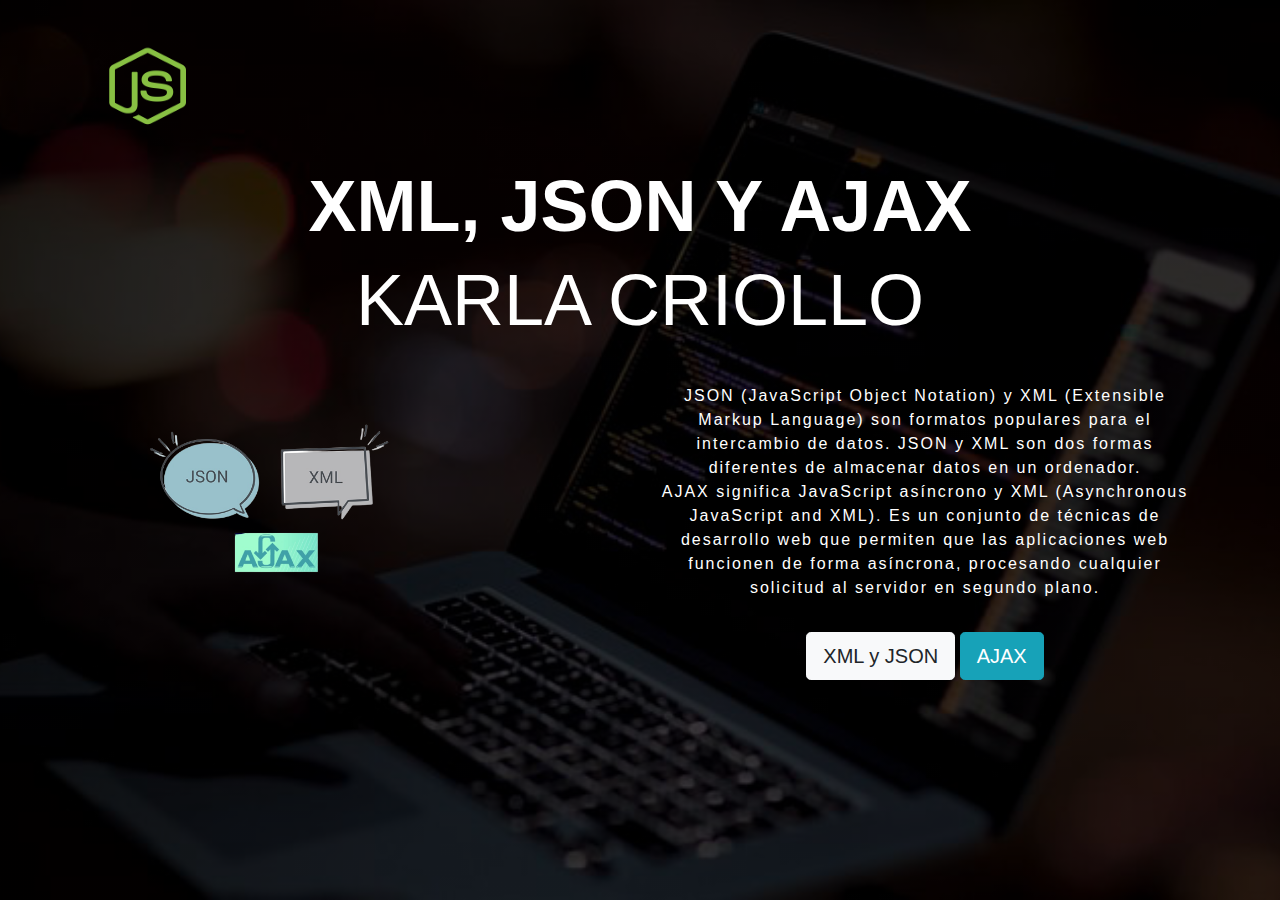
<file: 8443_TareaIndividual/index.html>
<!DOCTYPE html>
<html lang="en">

<head>
    <meta charset="UTF-8">
    <meta name="viewport" content="width=device-width, initial-scale=1.0">
    <meta http-equiv="X-UA-Compatible" content="ie=edge">
    <title>XML, JSON, AJAX</title>

      <link href="Arsha/assets/img/favicon.png" rel="icon">
  <link href="Arsha/assets/img/apple-touch-icon.png" rel="apple-touch-icon">
    <!-- BOOTSTRAP CDN -->
    <link rel="stylesheet" href="https://stackpath.bootstrapcdn.com/bootstrap/4.3.1/css/bootstrap.min.css"
        integrity="sha384-ggOyR0iXCbMQv3Xipma34MD+dH/1fQ784/j6cY/iJTQUOhcWr7x9JvoRxT2MZw1T" crossorigin="anonymous">
    <!-- FONT AWESOME -->
    <link rel="stylesheet" href="https://use.fontawesome.com/releases/v5.7.2/css/all.css"
        integrity="sha384-fnmOCqbTlWIlj8LyTjo7mOUStjsKC4pOpQbqyi7RrhN7udi9RwhKkMHpvLbHG9Sr" crossorigin="anonymous">
    <!-- CUSTOM CSS -->
    <link rel="stylesheet" href="styles.css">
</head>

<body>

    <header class="container">
        <div class="row">
            <div class="col-sm-12 my-4">
                <a href="index.html mt-4">
                    <img src="img/logo.png" width="125" height="132" class="logo">
                </a>
              <h3 class="text-center display-3 text-uppercase font-weight-bold mt-4">XML, JSON y AJAX</h3>
              <p class="text-center display-3 text-uppercase ">Karla Criollo</p>
            </div>
            <div class="col-sm-6">
                <img src="img/right-laptop.png" width="369" height="337" class="img-fluid">
            </div>
            <div class="col-sm-6 text-center">
                <p class="text-center text-description">JSON (JavaScript Object Notation) y XML (Extensible Markup Language) son formatos populares para el intercambio de datos. JSON y XML son dos formas diferentes de almacenar datos en un ordenador.<br>
                    AJAX significa JavaScript asíncrono y XML (Asynchronous JavaScript and XML). Es un conjunto de técnicas de desarrollo web que permiten que las aplicaciones web funcionen de forma asíncrona, procesando cualquier solicitud al servidor en segundo plano.
                </p>
                <form action="index.html">
                </form>
                <ul class="list-unstyled list-inline mt-4">
                    <a href="PARTEI/index.html" class="btn btn-light header-btn btn-lg mt-2">XML y JSON</a>
                    <a href="PARTEII/index.html" class="btn btn-info header-btn btn-lg mt-2">AJAX</a>
                </ul>
            </div>
        </div>
    </header>

</body>

</html>
</file>
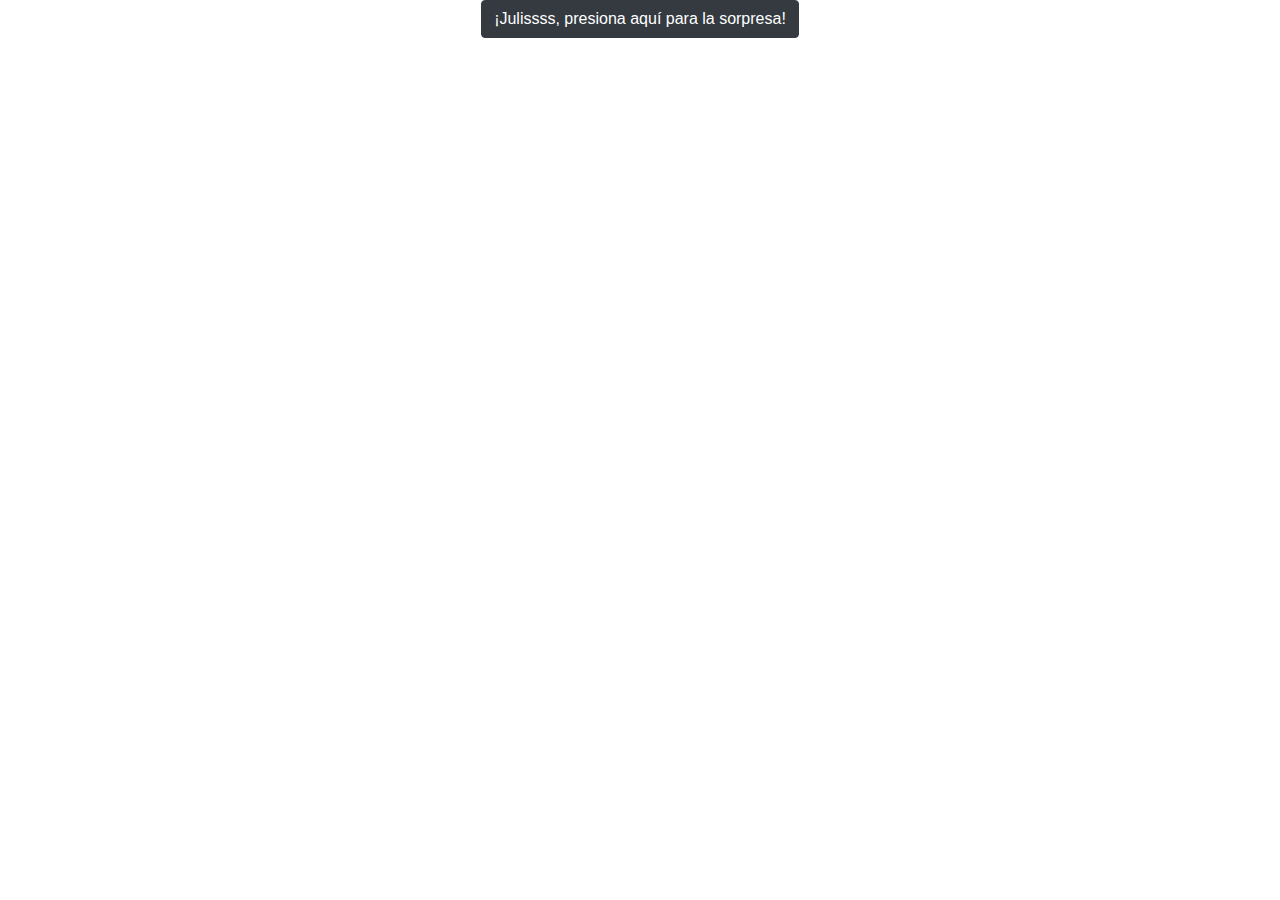
<file: cumpleaños/index.html>
<!DOCTYPE html>
<html lang="es">
<head>
    <meta charset="UTF-8">
    <meta name="viewport" content="width=device-width, initial-scale=1.0">
    <title>Feliz Cumpleaños Julissa</title>
    <link rel="stylesheet" href="https://cdn.jsdelivr.net/npm/bootstrap@4.3.1/dist/css/bootstrap.min.css" integrity="sha384-ggOyR0iXCbMQv3Xipma34MD+dH/1fQ784/j6cY/iJTQUOhcWr7x9JvoRxT2MZw1T" crossorigin="anonymous">
    <style>
        body {
            text-align: center;
            background-color: #ffffff; /* Fondo amarillo claro */
            color: #242423; /* Texto negro */
        }

        #content {
            display: none;
            position: absolute;
            top: 50%;
            left: 50%;
            transform: translate(-50%, -50%);
        }

        #birthdayFigure {
            display: none;
            font-size: 48px;
            position: relative;
            margin-top: 20px;
            color: #3c0965; /* Color naranja */
            animation: pulse 2s infinite, rotate 4s infinite; /* Added rotate animation */
        }

        #explosion {
            display: none;
            font-size: 72px;
            color: #05014b; /* Color rosa brillante */
            position: relative; /* Cambiado a position: relative; */
            animation: bounce 1s infinite; /* Added bounce animation */
        }

        #explosion.centered {
            position: relative; /* Cambiado a position: relative; */
        }

        @keyframes pulse {
            0% {
                color: #01071c; /* Inicia con color naranja */
            }
            50% {
                color: #231265; /* Cambia a un tono más claro */
            }
            100% {
                color: #3c2c75; /* Vuelve a color naranja */
            }
        }

        @keyframes rotate {
            0% {
                transform: rotate(0deg);
            }
            50% {
                transform: rotate(15deg); /* Aumentado el ángulo para mayor alegría */
            }
            100% {
                transform: rotate(0deg);
            }
        }

        @keyframes bounce {
            0%, 20%, 50%, 80%, 100% {
                transform: translateY(0);
            }
            40% {
                transform: translateY(-30px); /* Mayor rebote para más alegría */
            }
            60% {
                transform: translateY(-15px);
            }
        }
    </style>
</head>
<body>
    <button type="button" class="btn btn-dark" onclick="celebrate()">¡Julissss, presiona aquí para la sorpresa!</button>

    <div id="content">
        <audio id="backgroundMusic" loop>
            <!-- Agrega aquí la URL de la música de cumpleaños -->
            <source src="music.mp3" type="audio/mp3">
            Tu navegador no soporta el elemento de audio.
        </audio>
        <div id="birthdayFigure">🎉 Feliz Cumpleaños 🎉</div>
        <div id="explosion">🎉 ¡Feliz Cumpleaños 22 ... Gracias por ser fuerte! 🎉</div>
    </div>

    <script>
        function celebrate() {
            var contentDiv = document.getElementById('content');
            var music = document.getElementById('backgroundMusic');
            var figureDiv = document.getElementById('birthdayFigure');
            var explosionDiv = document.getElementById('explosion');
    
            // Mostrar contenido
            contentDiv.style.display = 'block';
    
            // Iniciar música
            music.play();
    
            // Mostrar figura después de 2 segundos (ajusta según sea necesario)
            setTimeout(function() {
                figureDiv.style.display = 'block';
            }, 4000);
    
            // Mostrar explosión y mensaje después de 5 segundos
            setTimeout(function() {
                figureDiv.style.display = 'none';
                explosionDiv.classList.add('centered');
                explosionDiv.style.display = 'block';
    
                // Redirigir a la carpeta "Flor" después de 5 segundos
                setTimeout(function() {
                    window.location.href = 'Flor/index.html';
                }, 60000);
            }, 8000);
        }
    </script>
    
</body>
</html>
</file>
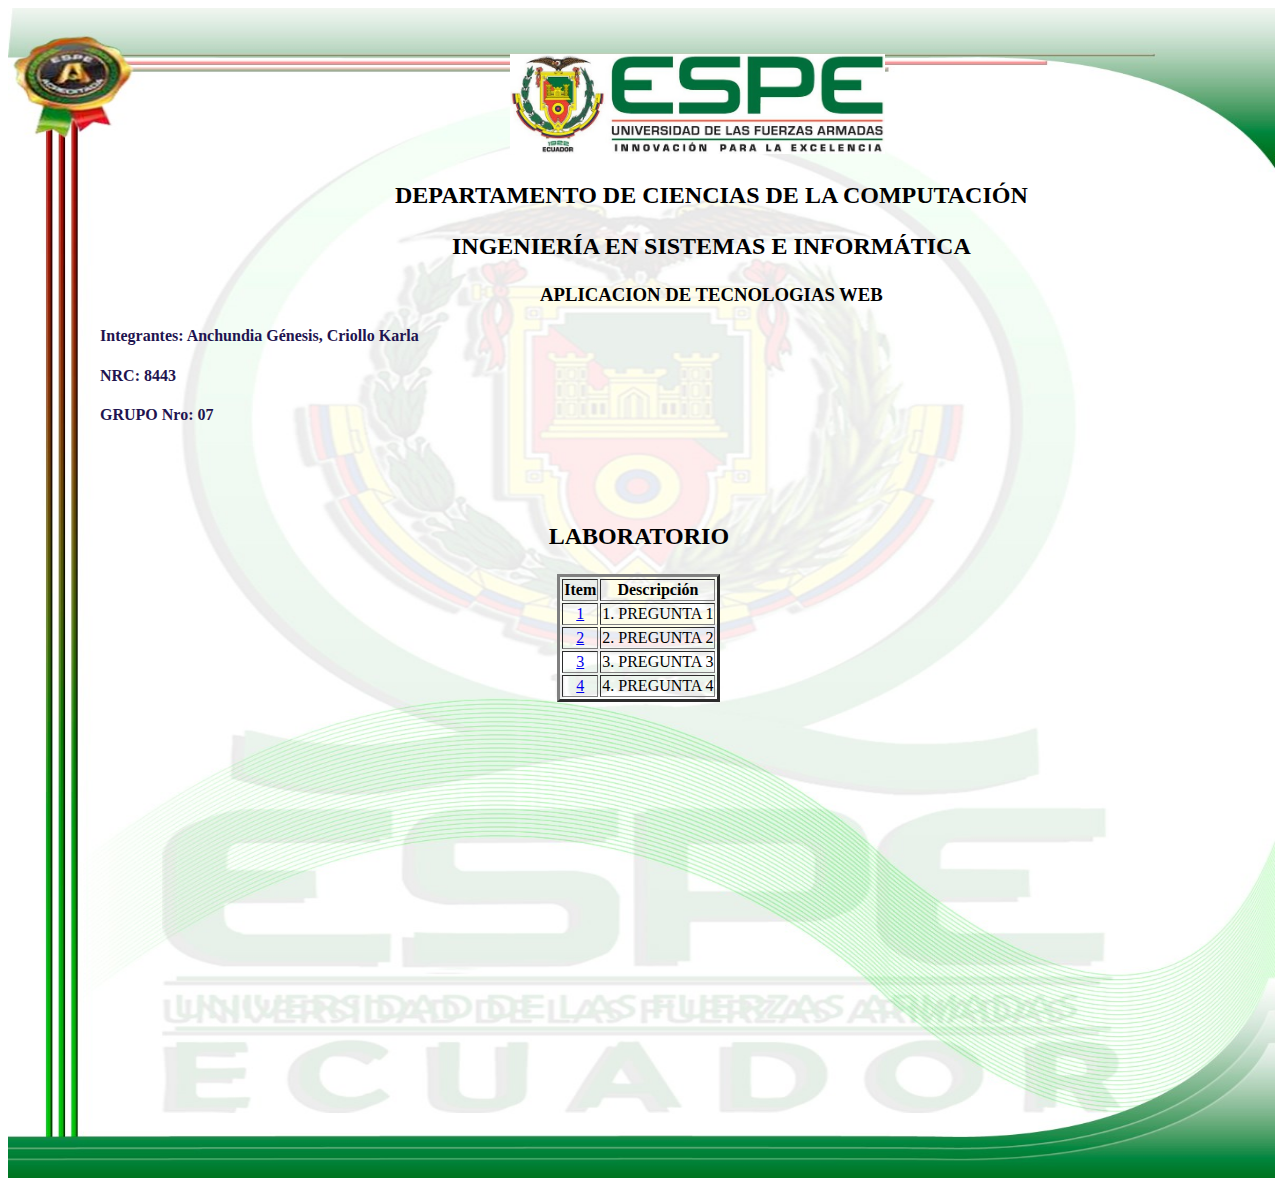
<file: Grupo07_Laboratorio/index.html>
<!doctype html>
<html lang="es">
	<head>
		<meta charset="utf-8">
		<title>LABORATORIO</title>
		<style type="text/css">
			#background{position:absolute; width:99%; height:130%;}
			#fixed {position:absolute; top: 0px; left: 0px;}
		</style>
	</head>
	<body>
		<div>
			<img id="background" src="Imagenes/fondo.jpg"/> 
		</div>
		<div id="fixed">
			</br></br></br>
			<div style="padding-left:510px;">
				<img src="Imagenes/selloespe.jpg" alt="ESPE" height="100" >
			</div>
			<div style="padding-left:395px;">
				<h2>
					<p style="text-align: center" style="color:#165014" ;>DEPARTAMENTO DE CIENCIAS DE LA COMPUTACIÓN</p>
					<p style="text-align: center" style="color:#165014" ;>INGENIERÍA EN SISTEMAS E INFORMÁTICA</p>
				</h2>
				<h3>
					<p style="text-align: center" style="color:#165014" ;>APLICACION DE TECNOLOGIAS WEB</p>
				</h3>
			</div>
			<div style="padding-left:100px;">
				<h4><p style="color:#1f1450";>Integrantes: Anchundia Génesis, Criollo Karla </p></h4>
				<h4><p style="color:#1f1450";>NRC: 8443</p></h4>
				<h4><p style="color:#1f1450";>GRUPO Nro: 07 </p></h4>
			</div>
			
			<div style="padding-left:250px;">
				</br></br></br>
				<h2><p style="text-align: center"> LABORATORIO</p></h2>
			</div>
			
				<div style="padding-left:250px;">
					<table border="3px" align="center">
						<tr>
							<th>Item</th>
							<th>Descripción</th>
						</tr>
						<tr>
							<td style="text-align: center";><a href="Respuestas/PREGUNTA_1/index.html">1</a></td>
							<td>1. PREGUNTA 1</td>
						</tr>
						<tr>
							<td style="text-align: center";><a href="Respuestas/PREGUNTA_2/index.html">2</a></td>
							<td>2. PREGUNTA 2</td>
						</tr>
						<tr>
							<td style="text-align: center";><a href="Respuestas/PREGUNTA_3/index.html">3</a></td>	
							<td>3. PREGUNTA 3</td>
						</tr>
						<tr>
							<td style="text-align: center";><a href="Respuestas/PREGUNTA_4/index.html">4</a></td>	
							<td>4. PREGUNTA 4</td>
						</tr>
					</table>
				</div>
			</div>						
		</div> 		
	</body>
</html>
</file>
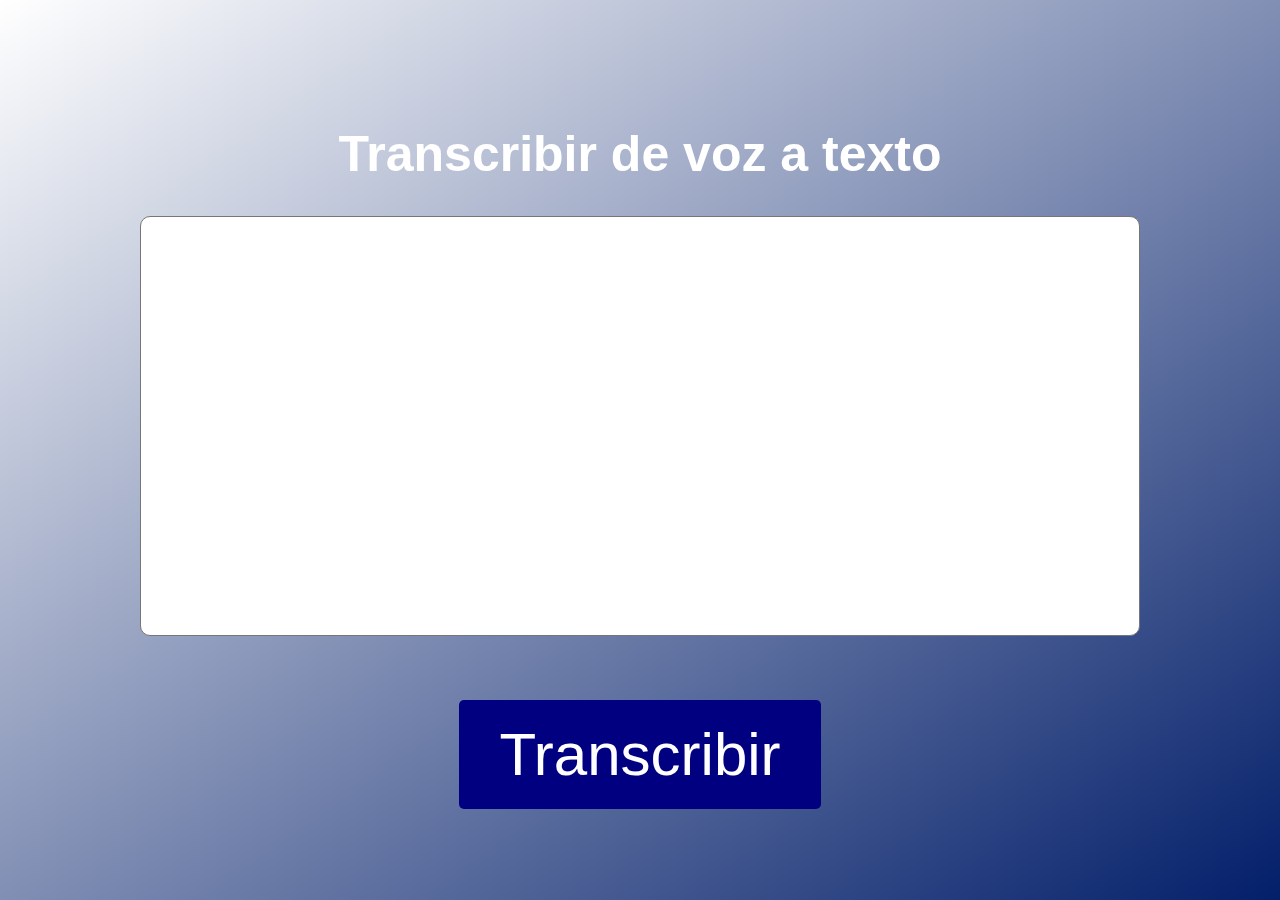
<file: voice/index.html>
<!DOCTYPE html>
<html lang="en">
<head>
<meta charset="utf-8">
<meta name="viewport" content="initial-scale=1.0, maximum-scale=1.0, user-scalable=1">
<title>Proyecto</title>
<link rel="stylesheet" type="text/css" href="css/style.css">
</head>
<body>

	<div class="voice_to_text"> 
		<h1>Transcribir de voz a texto</h1>
    <!--<input name="" id="convert_text"></input>-->
		<textarea name="" id="convert_text"></textarea>
		<p>&nbsp</p>
    <button id="click_to_record">Transcribir</button>
  </div>



<script type="text/javascript" src="js/script.js"></script>
</body>
</html>
</file>
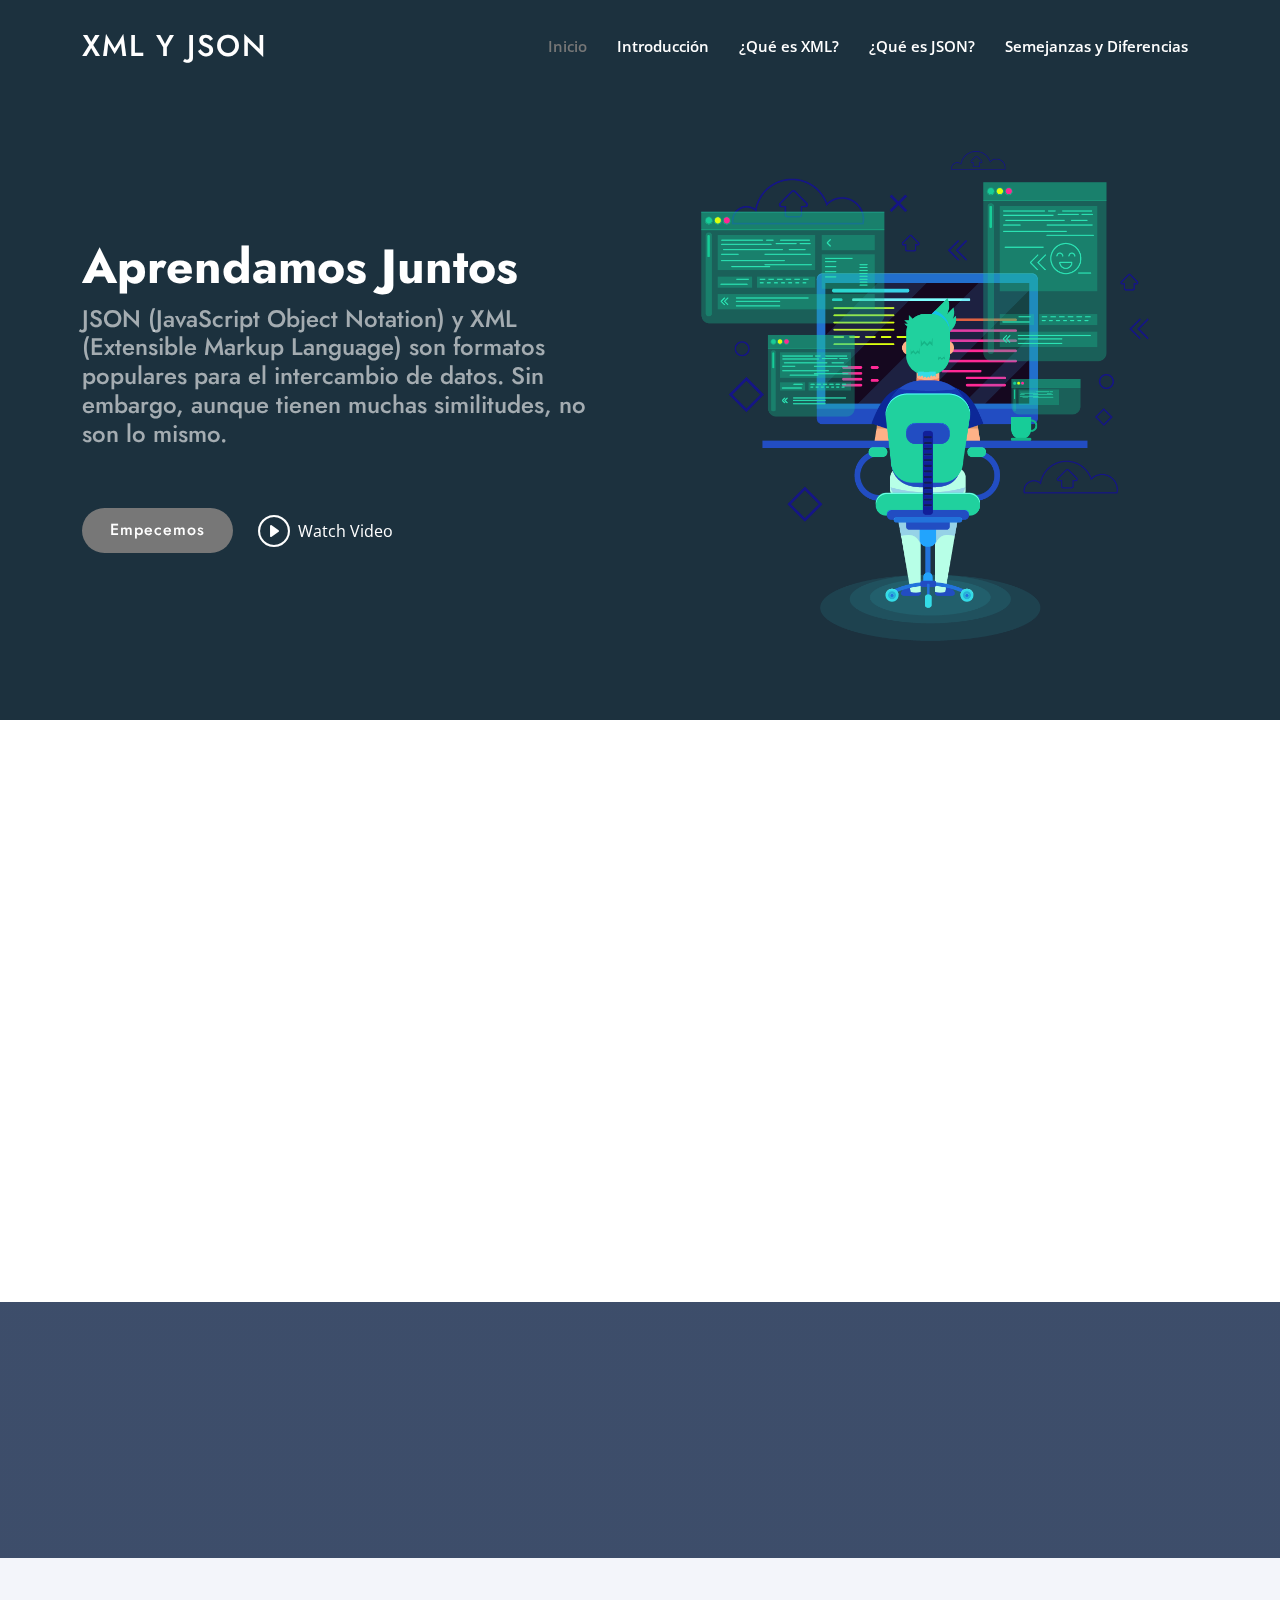
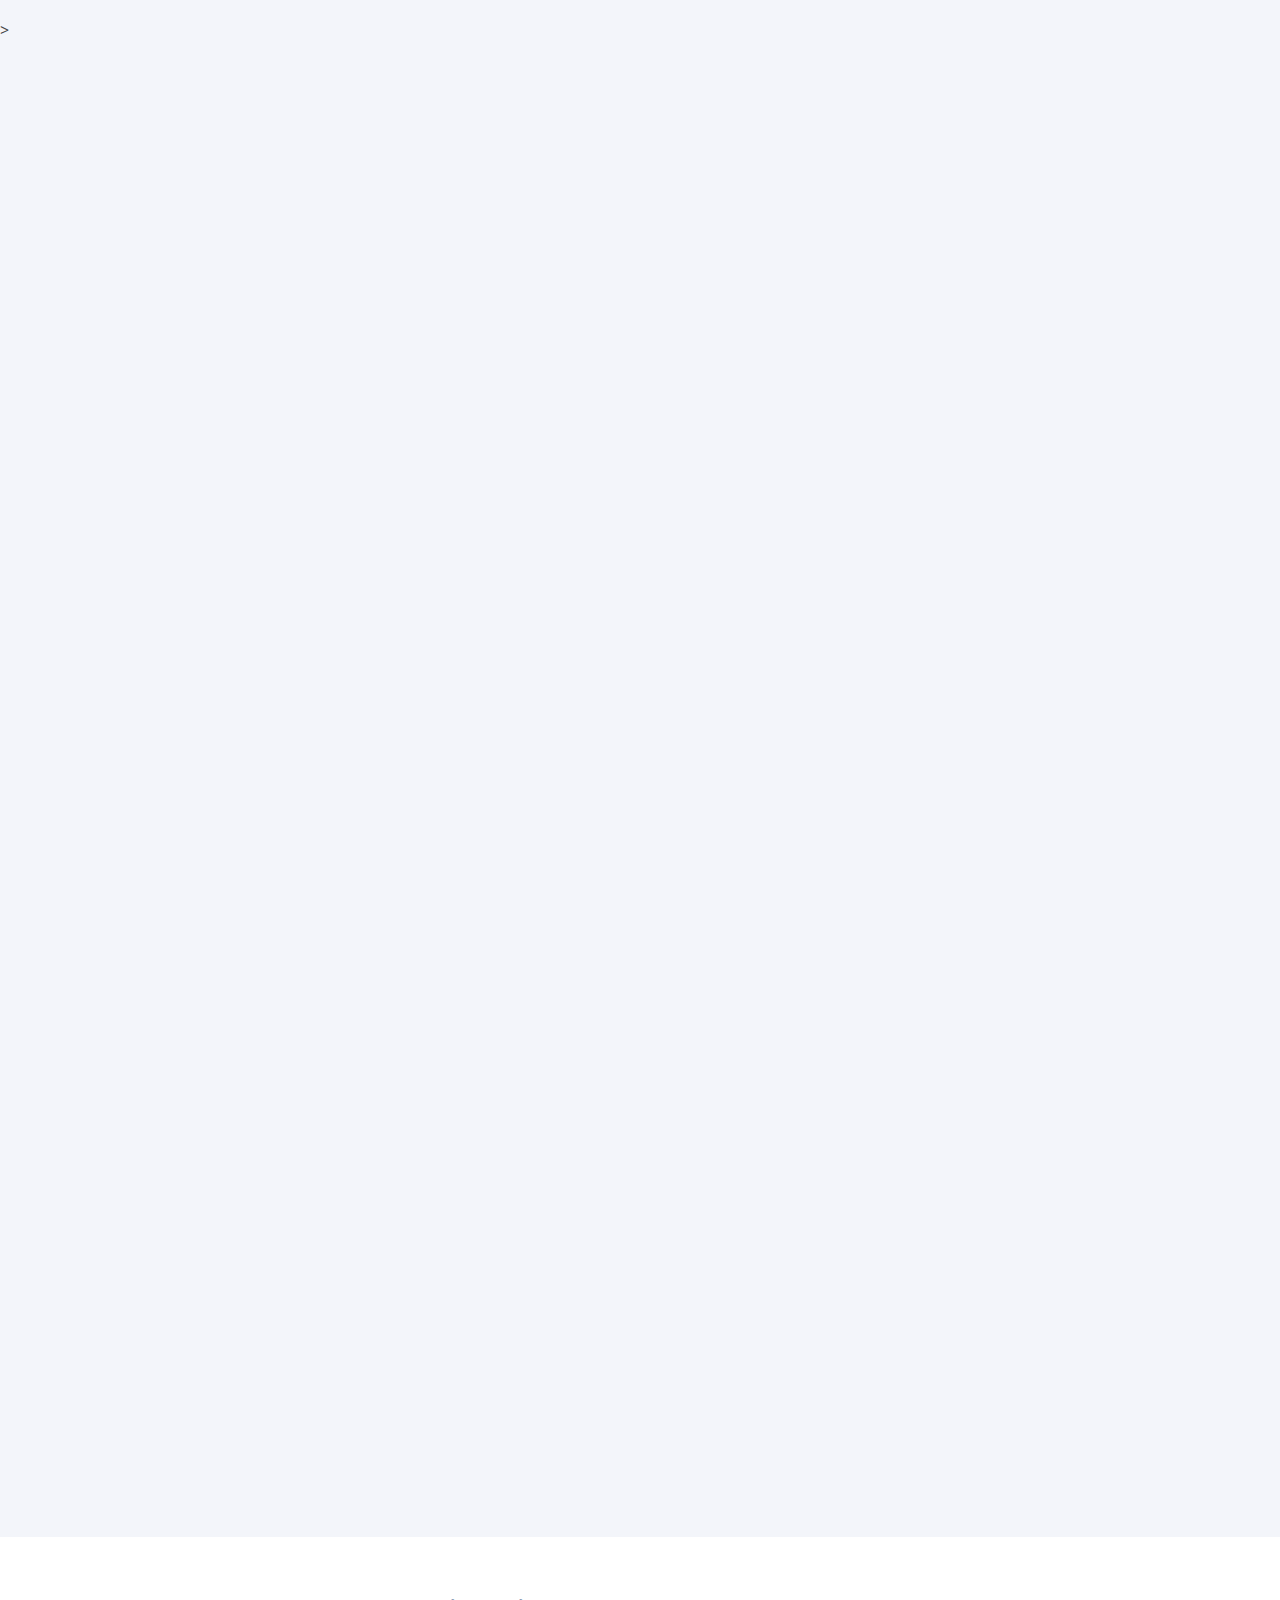
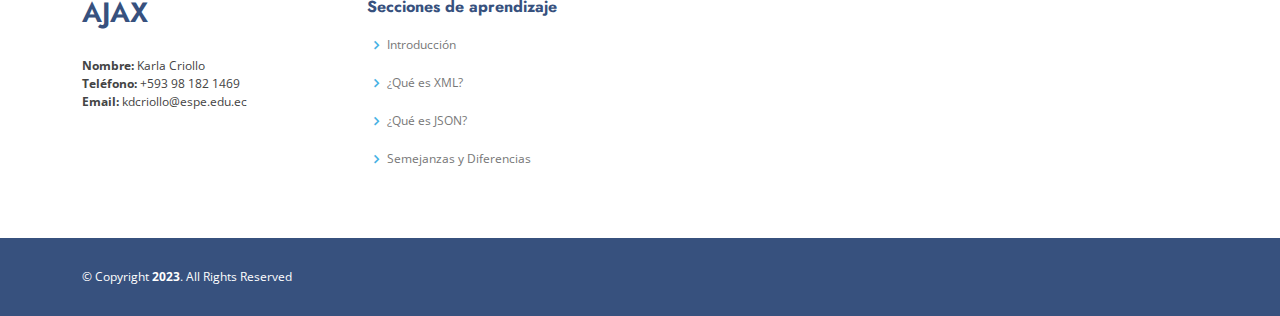
<file: 8443_TareaIndividual/PARTEI/index.html>
<!DOCTYPE html>
<html lang="en">

<head>
  <meta charset="utf-8">
  <meta content="width=device-width, initial-scale=1.0" name="viewport">

  <title>XML y JSON</title>
 

  <!-- Favicons -->
  <link href="assets/img/favicon.png" rel="icon">
  <link href="assets/img/apple-touch-icon.png" rel="apple-touch-icon">

  <!-- Google Fonts -->
  <link href="https://fonts.googleapis.com/css?family=Open+Sans:300,300i,400,400i,600,600i,700,700i|Jost:300,300i,400,400i,500,500i,600,600i,700,700i|Poppins:300,300i,400,400i,500,500i,600,600i,700,700i" rel="stylesheet">

  <!-- Vendor CSS Files -->
  <link href="assets/vendor/aos/aos.css" rel="stylesheet">
  <link href="assets/vendor/bootstrap/css/bootstrap.min.css" rel="stylesheet">
  <link href="assets/vendor/bootstrap-icons/bootstrap-icons.css" rel="stylesheet">
  <link href="assets/vendor/boxicons/css/boxicons.min.css" rel="stylesheet">
  <link href="assets/vendor/glightbox/css/glightbox.min.css" rel="stylesheet">
  <link href="assets/vendor/remixicon/remixicon.css" rel="stylesheet">
  <link href="assets/vendor/swiper/swiper-bundle.min.css" rel="stylesheet">

  <!-- Template Main CSS File -->
  <link href="assets/css/style.css" rel="stylesheet">

  <!-- =======================================================
  * Template Name: Arsha - v4.9.1
  * Template URL: https://bootstrapmade.com/arsha-free-bootstrap-html-template-corporate/
  * Author: BootstrapMade.com
  * License: https://bootstrapmade.com/license/
  ======================================================== -->
</head>

<body>

  <!-- ======= Header ======= -->
  <header id="header" class="fixed-top ">
    <div class="container d-flex align-items-center">

      <h1 class="logo me-auto"><a href="index.html">XML y JSON</a></h1>
      <!-- Uncomment below if you prefer to use an image logo -->
      <!-- <a href="index.html" class="logo me-auto"><img src="assets/img/logo.png" alt="" class="img-fluid"></a>-->

      <nav id="navbar" class="navbar">
        <ul>
          <li><a class="nav-link scrollto active" href="#hero">Inicio</a></li>
          <li><a class="nav-link scrollto" href="#about">Introducción</a></li>
          <li><a class="nav-link scrollto" href="#portfolio">¿Qué es XML?</a></li>
          <li><a class="nav-link scrollto" href="#team">¿Qué es JSON?</a></li>
          <li><a class="nav-link scrollto" href="#team1">Semejanzas y Diferencias</a></li>
        </ul>
        <i class="bi bi-list mobile-nav-toggle"></i>
      </nav><!-- .navbar -->

    </div>
  </header><!-- End Header -->

  <!-- ======= Hero Section ======= -->
  <section id="hero" class="d-flex align-items-center">

    <div class="container">
      <div class="row">
        <div class="col-lg-6 d-flex flex-column justify-content-center pt-4 pt-lg-0 order-2 order-lg-1" data-aos="fade-up" data-aos-delay="200">
          <h1>Aprendamos Juntos</h1>
          <h2>JSON (JavaScript Object Notation) y XML (Extensible Markup Language) son formatos populares para el intercambio de datos. Sin embargo, aunque tienen muchas similitudes, no son lo mismo.</h2>
          <div class="d-flex justify-content-center justify-content-lg-start">
            <a href="#about" class="btn-get-started scrollto">Empecemos</a>
            <a href="https://www.youtube.com/watch?v=cQnwAoW80r0" class="glightbox btn-watch-video"><i class="bi bi-play-circle"></i><span>Watch Video</span></a>
          </div>
        </div>
        <div class="col-lg-6 order-1 order-lg-2 hero-img" data-aos="zoom-in" data-aos-delay="200">
          <img src="assets/img/hero-img.png" class="img-fluid animated" alt="">
        </div>
      </div>
    </div>

  </section><!-- End Hero -->

  <main id="main">

    
    <!-- ======= About Us Section ======= -->
    <section id="about" class="about" >
      <div class="container" data-aos="fade-up">

        <div class="section-title">
          <h2>Introducción</h2>
        </div>

        <div class="row content">
          <div class="col-lg-6">
            <p>
              JSON y XML son dos formas diferentes de almacenar datos en un ordenador. Ambas son útiles para almacenar datos, pero cada una tiene ventajas y desventajas. Por ejemplo, JSON es más fácil de leer y entender que XML pero es menos flexible. Por otro lado, XML es más flexible que JSON, pero puede ser más difícil de escribir.
            </p>
            <ul>
              <li><i class="ri-check-double-line"></i> XML es un estándar abierto de almacenamiento e intercambio de datos. Es un lenguaje de marcado para describir la estructura y el contenido de cualquier archivo de XML, como documentos, páginas web o bases de datos</li>
              <li><i class="ri-check-double-line"></i> JSON es un formato de intercambio de datos. Es independiente del lenguaje, lo que significa que puede utilizarse con cualquier lenguaje de programación, y la estructura de datos subyacente es independiente de la plataforma.</li>
            </ul>
          </div>
          <div class="col-lg-6 pt-4 pt-lg-0">
               <img src="assets/img/intr.png">
          </div>
        </div>
      </div>
    </section><!-- End About Us Section -->
    <!-- ======= Cta Section ======= -->
    <section id="cta" class="cta">
      <div class="container" data-aos="zoom-in">

        <div class="row">
          <div class="col-lg-9 text-center text-lg-start">
            <h3></h3>
            <p></p>
          </div>
        </div>

      </div>
    </section><!-- End Cta Section -->

    <!-- ======= Portfolio Section ======= -->
    <section id="portfolio" class="team section-bg">>
      <div class="container" data-aos="fade-up">

        <div class="section-title">
          <h2>¿Qué es XML?</h2>
          <p>
              <i class="ri-check-double-line"></i> XML significa lenguaje de marcado extensible.<br>
              <i class="ri-check-double-line"></i> XML fue diseñado para almacenar y transportar datos.<br>
              <i class="ri-check-double-line"></i> XML fue diseñado para ser legible tanto por humanos como por máquinas.<br>

          </p>
        </div>
        <div class="row">
          <center>
          <div class="col-lg-6">
            <div class="member d-flex align-items-start" data-aos="zoom-in" data-aos-delay="100">
              <div class="pic"><img src="assets/img/team/team-1.jpg" class="img-fluid" alt=""></div>
              <div class="member-info">
                
                <a href="metodos.html" class="btn btn-info header-btn btn-lg mt-2">Vamos a aprender</a>
              </div>
            </div>
          </div>
        </center>
        </div>


      </div>
    </section><!-- End Portfolio Section -->

    <!-- ======= Team Section ======= -->
    <section id="team" class="team section-bg">
      <div class="container" data-aos="fade-up">

        <div class="section-title">
          <h2>¿Qué es JSON?</h2>
          <p> <i class="ri-check-double-line"></i> JSON significa Java Script Object Notation<br>
              <i class="ri-check-double-line"></i> JSON es un formato ligero de intercambio de datos<br>
              <i class="ri-check-double-line"></i> JSON es "autodescriptivo" y fácil de entender<br>
</p>
        </div>
        <div class="row">
          <center>
          <div class="col-lg-6">
            <div class="member d-flex align-items-start" data-aos="zoom-in" data-aos-delay="100">
              <div class="pic"><img src="assets/img/team/team-2.png" class="img-fluid" alt=""></div>
              <div class="member-info">
                
                  <a href="documentos.html" class="btn btn-info header-btn btn-lg mt-2">Vamos a aprender</a>
              </div>
            </div>
          </div>
        </center>
        </div>

      </div>
    </section><!-- End Pricing Section -->

 
    <!-- ======= Elementos ======= -->
    <section id="team1" class="team section-bg">
      <div class="container" data-aos="fade-up">

        <div class="section-title">
          <h2>Semejanzas y Diferencias entre XML y JSON</h2>
          <p>XML se aplica, sobre todo, a la comunicación entre servidores y aplicaciones. <br>
          JSON es un formato más sencillo que el anterior, que también es más fácil de procesar. Por lo tanto, es la solución más idónea para aquellos dispositivos que no requieren de grandes procesos.</p>
 
        </div>
        <div class="row">
          <center>
          <div class="col-lg-6">
            <div class="member d-flex align-items-start" data-aos="zoom-in" data-aos-delay="100">
              <div class="pic"><img src="assets/img/team/team-3.jpg" class="img-fluid" alt=""></div>
              <div class="member-info">
                
                <a href="elemento.html" class="btn btn-info header-btn btn-lg mt-2">Vamos a aprender</a>
              </div>
            </div>
          </div>
        </center>
        </div>

      </div>
    </section><!-- End elementos-->



  </main><!-- End #main -->

  <!-- ======= Footer ======= -->
  <footer id="footer">


    <div class="footer-top">
      <div class="container">
        <div class="row">

          <div class="col-lg-3 col-md-6 footer-contact">
            <a href="../PARTEII/index.html"><h3>AJAX</h3></a>
              <br>
              <strong>Nombre:</strong> Karla Criollo<br>
              <strong>Teléfono:</strong> +593 98 182 1469<br>
              <strong>Email:</strong> kdcriollo@espe.edu.ec<br>
            </p>
          </div>

        
          <div class="col-lg-3 col-md-6 footer-links">
          <h4>Secciones de aprendizaje</h4>
          <center>

            <ul>
  
              <li><i class="bx bx-chevron-right"></i> <a href="#about">Introducción</a></li>
              <li><i class="bx bx-chevron-right"></i> <a href="#portfolio">¿Qué es XML?</a></li>
              <li><i class="bx bx-chevron-right"></i> <a href="#team">¿Qué es JSON?</a></li>
              <li><i class="bx bx-chevron-right"></i> <a href="#team1">Semejanzas y Diferencias</a></li>

            </ul></center>
          </div>


          

        </div>
      </div>
    </div>

    <div class="container footer-bottom clearfix">
      <div class="copyright">
        &copy; Copyright <strong><span>2023</span></strong>. All Rights Reserved
      </div>
    </div>
  </footer><!-- End Footer -->

  <div id="preloader"></div>
  <a href="#" class="back-to-top d-flex align-items-center justify-content-center"><i class="bi bi-arrow-up-short"></i></a>

  <!-- Vendor JS Files -->
  <script src="assets/vendor/aos/aos.js"></script>
  <script src="assets/vendor/bootstrap/js/bootstrap.bundle.min.js"></script>
  <script src="assets/vendor/glightbox/js/glightbox.min.js"></script>
  <script src="assets/vendor/isotope-layout/isotope.pkgd.min.js"></script>
  <script src="assets/vendor/swiper/swiper-bundle.min.js"></script>
  <script src="assets/vendor/waypoints/noframework.waypoints.js"></script>
  <script src="assets/vendor/php-email-form/validate.js"></script>

  <!-- Template Main JS File -->
  <script src="assets/js/main.js"></script>

</body>

</html>
</file>
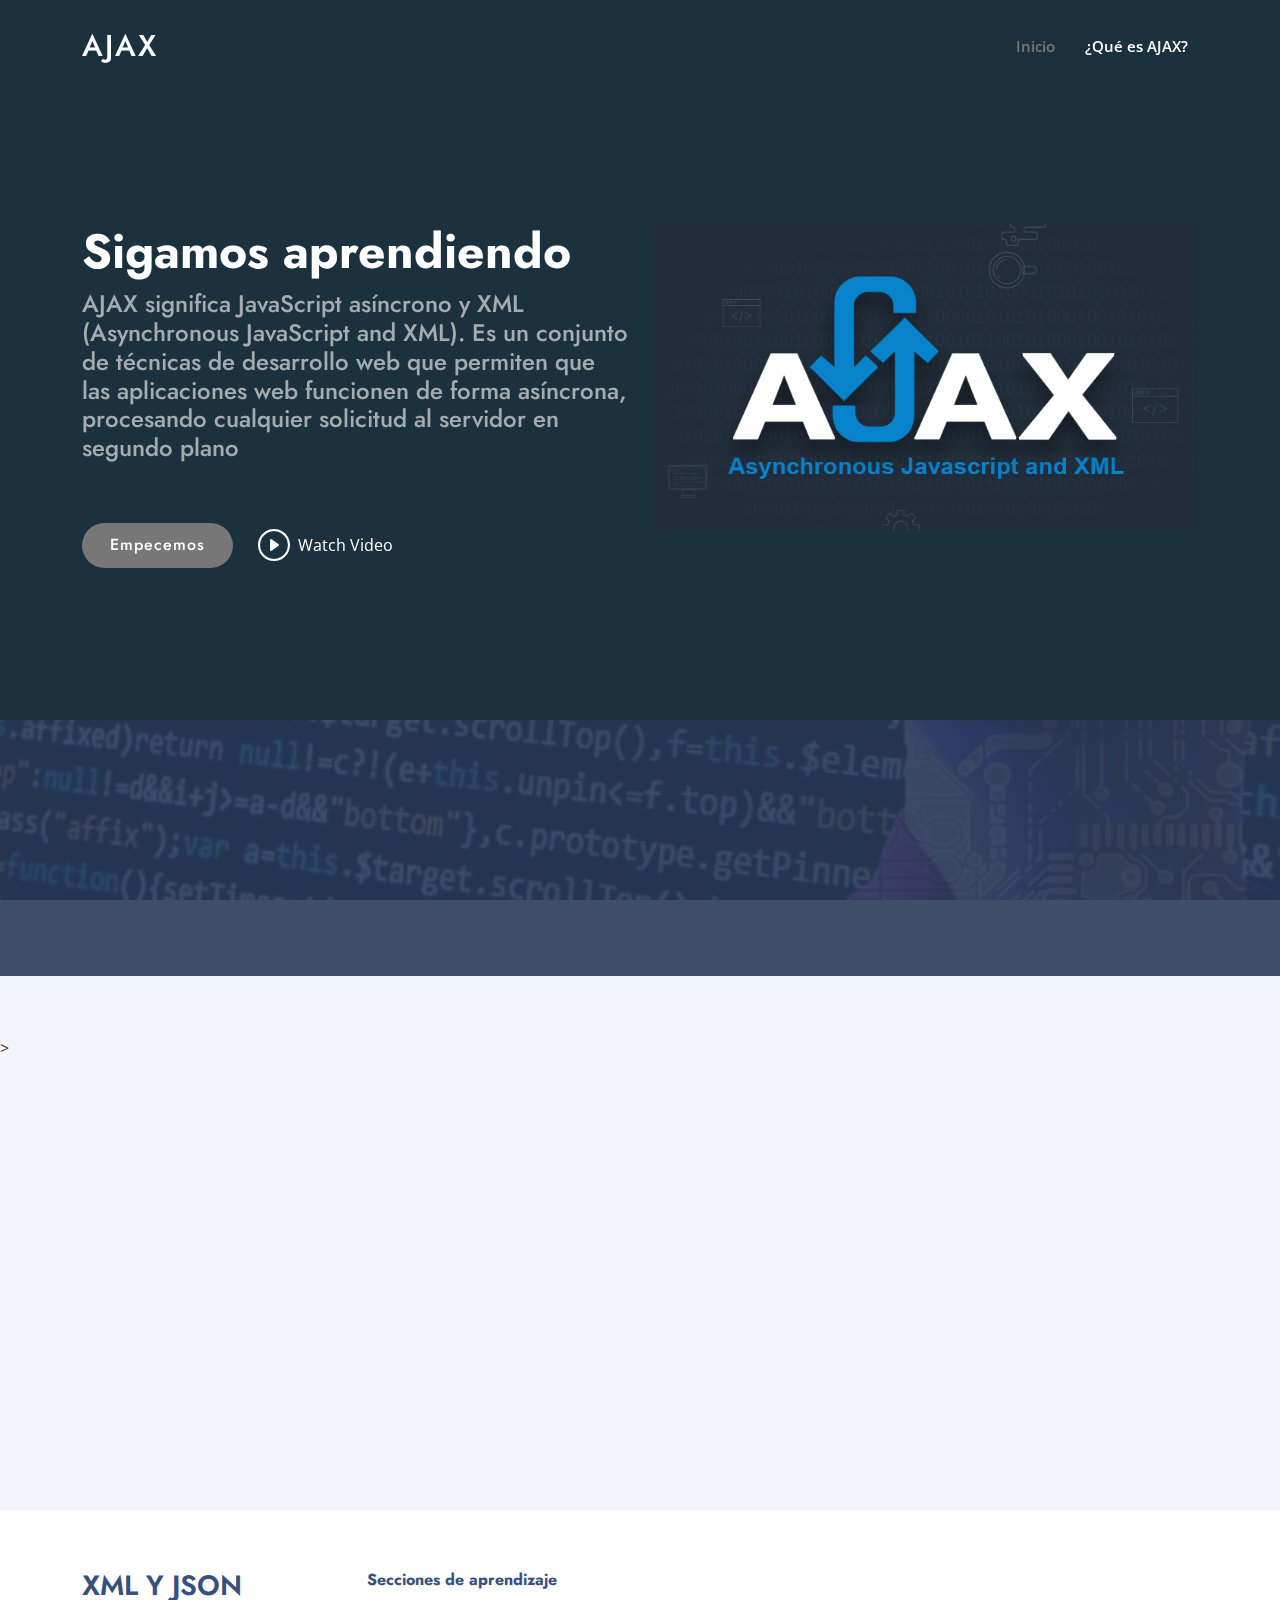
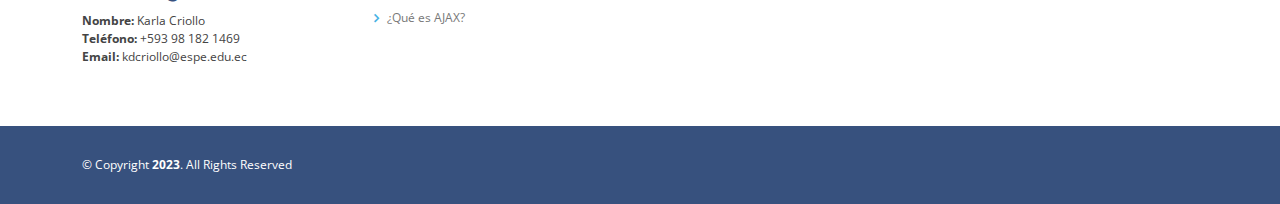
<file: 8443_TareaIndividual/PARTEII/index.html>
<!DOCTYPE html>
<html lang="en">

<head>
  <meta charset="utf-8">
  <meta content="width=device-width, initial-scale=1.0" name="viewport">

  <title>AJAX</title>
 

  <!-- Favicons -->
  <link href="assets/img/favicon.png" rel="icon">
  <link href="assets/img/apple-touch-icon.png" rel="apple-touch-icon">

  <!-- Google Fonts -->
  <link href="https://fonts.googleapis.com/css?family=Open+Sans:300,300i,400,400i,600,600i,700,700i|Jost:300,300i,400,400i,500,500i,600,600i,700,700i|Poppins:300,300i,400,400i,500,500i,600,600i,700,700i" rel="stylesheet">

  <!-- Vendor CSS Files -->
  <link href="assets/vendor/aos/aos.css" rel="stylesheet">
  <link href="assets/vendor/bootstrap/css/bootstrap.min.css" rel="stylesheet">
  <link href="assets/vendor/bootstrap-icons/bootstrap-icons.css" rel="stylesheet">
  <link href="assets/vendor/boxicons/css/boxicons.min.css" rel="stylesheet">
  <link href="assets/vendor/glightbox/css/glightbox.min.css" rel="stylesheet">
  <link href="assets/vendor/remixicon/remixicon.css" rel="stylesheet">
  <link href="assets/vendor/swiper/swiper-bundle.min.css" rel="stylesheet">

  <!-- Template Main CSS File -->
  <link href="assets/css/style.css" rel="stylesheet">

  <!-- =======================================================
  * Template Name: Arsha - v4.9.1
  * Template URL: https://bootstrapmade.com/arsha-free-bootstrap-html-template-corporate/
  * Author: BootstrapMade.com
  * License: https://bootstrapmade.com/license/
  ======================================================== -->
</head>

<body>

  <!-- ======= Header ======= -->
  <header id="header" class="fixed-top ">
    <div class="container d-flex align-items-center">

      <h1 class="logo me-auto"><a href="index.html">AJAX</a></h1>
      <!-- Uncomment below if you prefer to use an image logo -->
      <!-- <a href="index.html" class="logo me-auto"><img src="assets/img/logo.png" alt="" class="img-fluid"></a>-->

      <nav id="navbar" class="navbar">
        <ul>
          <li><a class="nav-link scrollto active" href="#hero">Inicio</a></li>
          <li><a class="nav-link scrollto" href="#portfolio">¿Qué es AJAX?</a></li>
        </ul>
        <i class="bi bi-list mobile-nav-toggle"></i>
      </nav><!-- .navbar -->

    </div>
  </header><!-- End Header -->

  <!-- ======= Hero Section ======= -->
  <section id="hero" class="d-flex align-items-center">

    <div class="container">
      <div class="row">
        <div class="col-lg-6 d-flex flex-column justify-content-center pt-4 pt-lg-0 order-2 order-lg-1" data-aos="fade-up" data-aos-delay="200">
          <h1>Sigamos aprendiendo</h1>
          <h2>AJAX significa JavaScript asíncrono y XML (Asynchronous JavaScript and XML). Es un conjunto de técnicas de desarrollo web que permiten que las aplicaciones web funcionen de forma asíncrona, procesando cualquier solicitud al servidor en segundo plano</h2>
          <div class="d-flex justify-content-center justify-content-lg-start">
            <a href="#portfolio" class="btn-get-started scrollto">Empecemos</a>
            <a href="https://www.youtube.com/watch?v=lN43CTpbWTU" class="glightbox btn-watch-video"><i class="bi bi-play-circle"></i><span>Watch Video</span></a>
          </div>
        </div>
        <div class="col-lg-6 order-1 order-lg-2 hero-img " data-aos="zoom-in" data-aos-delay="200">
          <img src="assets/img/hero-img.png" class="img-fluid animated" alt="">
        </div>
      </div>
    </div>

  </section><!-- End Hero -->

  <main id="main">


    <!-- ======= Cta Section ======= -->
    <section id="cta" class="cta">
      <div class="container" data-aos="zoom-in">

        <div class="row">
          <div class="col-lg-9 text-center text-lg-start">
            <h3></h3>
            <p></p>
          </div>
        </div>

      </div>
    </section><!-- End Cta Section -->

    <!-- ======= Portfolio Section ======= -->
    <section id="portfolio" class="team section-bg">>
      <div class="container" data-aos="fade-up">

        <div class="section-title">
          <h2>¿Qué es AJAX?</h2>
          <p>
            Ajax se compone de las siguientes tecnologías:
            
            <li>XHTML y CSS para presentar información.</li>
            <li>DOM (Document Object Model - modelo de objetos de documento) para visualizar e interactuar de forma dinámica la información presentada.</li>
           <li>El objeto XMLHttpRequest para manipular los datos de forma asíncrona con el servidor web.</li>
            <li>XML, HTML y XSLT para el intercambio y la manipulación de datos.</li>
            <li>Se visualiza JavaScript para enlazar solicitudes e información de datos.</li>
          </p>
        </div>
        <div class="row">
          <center>
          <div class="col-lg-6">
            <div class="member d-flex align-items-start" data-aos="zoom-in" data-aos-delay="100">
              <div class="pic"><img src="assets/img/team/anim.gif" class="img-fluid" alt=""></div>
              <div class="member-info">
                
                <a href="animaciones.html" class="btn btn-light header-btn btn-lg mt-2">Vamos a aprender</a>
              </div>
            </div>
          </div>
        </center>
        </div>


      </div>
    </section><!-- End Portfolio Section -->

  

  </main><!-- End #main -->

  <!-- ======= Footer ======= -->
  <footer id="footer">


    <div class="footer-top">
      <div class="container">
        <div class="row">

          <div class="col-lg-3 col-md-6 footer-contact">
            
            <a href="../PARTEI/index.html"><h3>XML y JSON</h3></a>

              <strong>Nombre:</strong> Karla Criollo<br>
              <strong>Teléfono:</strong> +593 98 182 1469<br>
              <strong>Email:</strong> kdcriollo@espe.edu.ec<br>
            </p>
          </div>

        
          <div class="col-lg-3 col-md-6 footer-links">
          <h4>Secciones de aprendizaje</h4>
          <center>

            <ul>
  
              <li><i class="bx bx-chevron-right"></i> <a href="#portfolio">¿Qué es AJAX?</a></li>


            </ul></center>
          </div>


          

        </div>
      </div>
    </div>

    <div class="container footer-bottom clearfix">
      <div class="copyright">
        &copy; Copyright <strong><span>2023</span></strong>. All Rights Reserved
      </div>
    </div>
  </footer><!-- End Footer -->

  <div id="preloader"></div>
  <a href="#" class="back-to-top d-flex align-items-center justify-content-center"><i class="bi bi-arrow-up-short"></i></a>

  <!-- Vendor JS Files -->
  <script src="assets/vendor/aos/aos.js"></script>
  <script src="assets/vendor/bootstrap/js/bootstrap.bundle.min.js"></script>
  <script src="assets/vendor/glightbox/js/glightbox.min.js"></script>
  <script src="assets/vendor/isotope-layout/isotope.pkgd.min.js"></script>
  <script src="assets/vendor/swiper/swiper-bundle.min.js"></script>
  <script src="assets/vendor/waypoints/noframework.waypoints.js"></script>
  <script src="assets/vendor/php-email-form/validate.js"></script>

  <!-- Template Main JS File -->
  <script src="assets/js/main.js"></script>

</body>

</html>
</file>
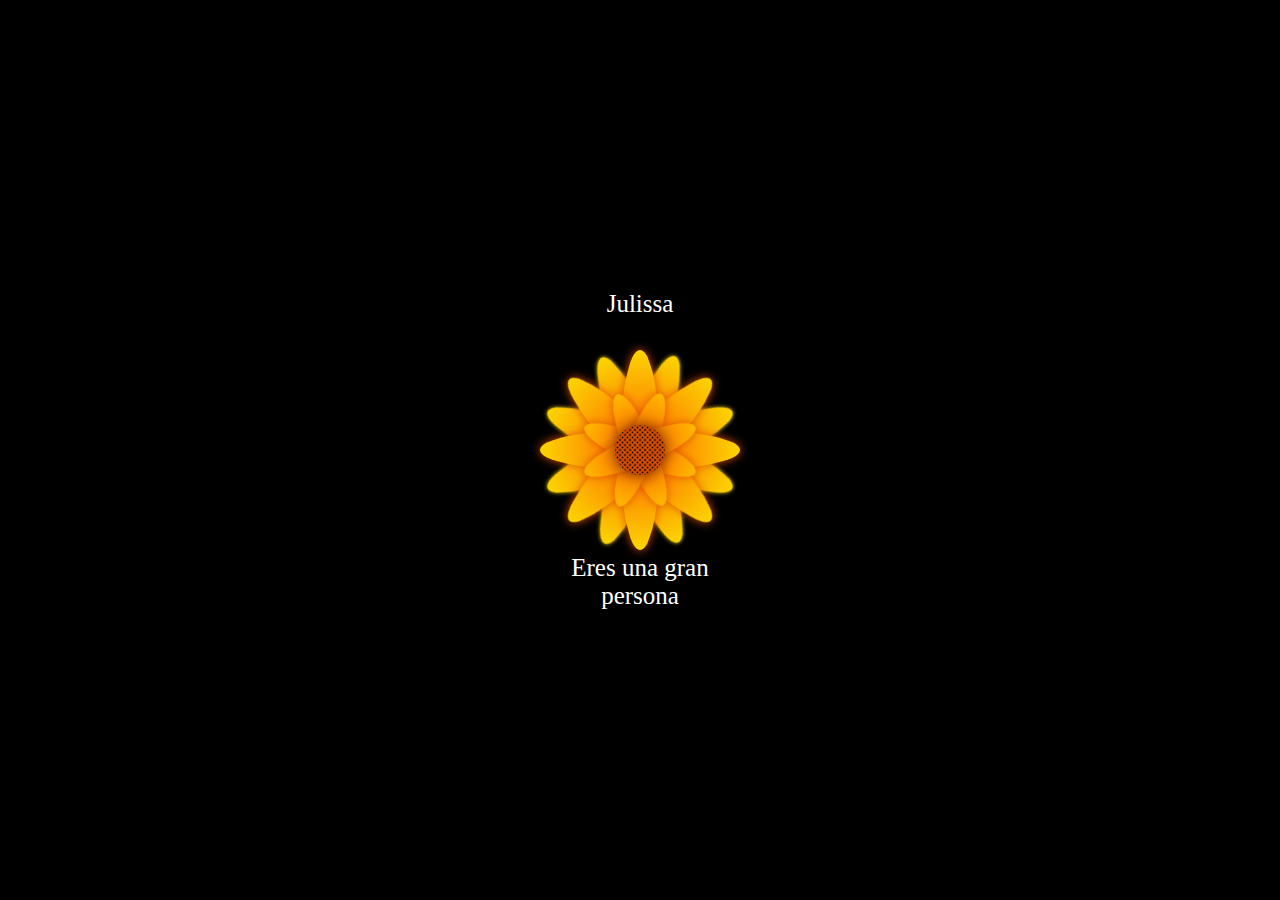
<file: cumpleaños/Flor/index.html>
<!DOCTYPE html>
<html lang="es">
<!-- Síguenos en todas las redes como: -->
<!-- Faster Academy-->
<!-- Código: Daniel Arteaga de Faster Academy-->
<head>
    <meta charset="UTF-8">
    <meta http-equiv="X-UA-Compatible" content="IE=edge">
    <meta name="viewport" content="width=device-width, initial-scale=1.0">
    <link rel="Stylesheet" href="style.css">
    <title>Flower</title>
</head>
<body onload="playMusic()">

<audio id="backgroundMusic" loop>
    <!-- Agrega aquí la URL de la música -->
    <source src="music.mp3" type="audio/mp3">
    Tu navegador no soporta el elemento de audio.
</audio>

<div class="flower">
    <div class="text-above">Julissa</div>
    <div class="mid"></div>
    <div class="Petal1 p1"></div>
    <div class="Petal1 p2"></div>
    <div class="Petal1 p3"></div>
    <div class="Petal1 p4"></div>
    <div class="Petal2 p1"></div>
    <div class="Petal2 p2"></div>
    <div class="Petal2 p3"></div>
    <div class="Petal2 p4"></div>
    <div class="Petal3 p1"></div>
    <div class="Petal3 p2"></div>
    <div class="Petal3 p3"></div>
    <div class="Petal3 p4"></div>
    <div class="text-below">Eres una gran persona</div>
</div>

<script>
    function playMusic() {
        // Obtén la referencia al elemento de audio
        var music = document.getElementById('backgroundMusic');

        // Inicia la reproducción de la música
        music.play();
    }
</script>

</body>
</html>
</file>
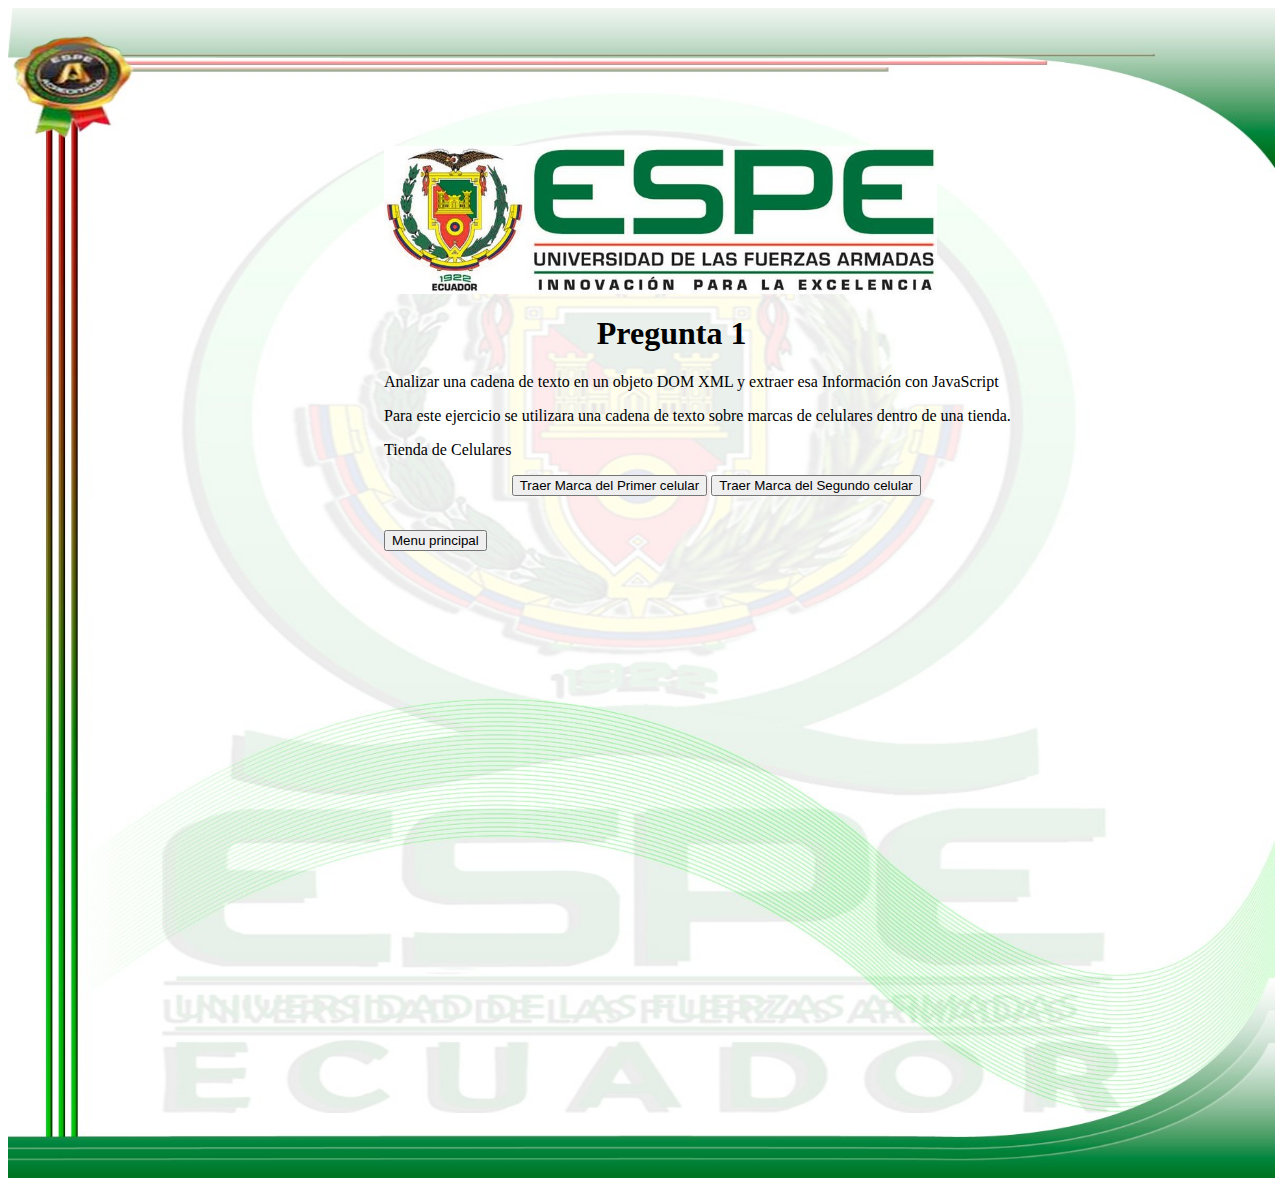
<file: Grupo07_Laboratorio/Respuestas/PREGUNTA_1/index.html>
<!DOCTYPE html>
<html>
<head>
	<title>Pregunta 1</title>
	<link rel="stylesheet" href="https://use.fontawesome.com/releases/v5.8.1/css/all.css" integrity="sha384-50oBUHEmvpQ+1lW4y57PTFmhCaXp0ML5d60M1M7uH2+nqUivzIebhndOJK28anvf" crossorigin="anonymous">
	<style type="text/css">
		#background{position:absolute; width:99%; height:130%;}
		#fixed {position:absolute; top: 0px; left: 0px;}
	</style>
</head>
<body>
	<div>
		<img id="background" src="../../Imagenes/fondo.jpg"/> 
	</div>
	<div id="fixed" style="padding-left:30%; padding-top: 10%;">
		<br>	
		<img src="../../Imagenes/selloespe.jpg" width="65%" align="center">
		<h1 style="padding-left:25%;">Pregunta 1</h1>
		<p id="pregunta"> Analizar una cadena de texto en un objeto DOM XML y extraer esa Información con JavaScript</p>
		<p id="descripcion"> Para este ejercicio se utilizara una cadena de texto sobre marcas de celulares dentro de una tienda.</p>
		<p id="p3">Tienda de Celulares</p>




		<p style="padding-left:15%;">
			<button onclick="traerMarcar1();" > Traer Marca del Primer celular</button>
			<button onclick="traerMarcar2();">  Traer Marca del Segundo celular</button>
		</p>
		<p style="padding-left:35%;"id="demo"></p>
		<br>
		<button onclick="window.location.href='../../index.html'">Menu principal</button>
	</div>
	

	<script>
		var parser, xmlDoc;
		//la cadena de texto muestra marca, modelo y estado
		
		var text = 	
		"<tienda><celular><marca>Samsung</marca><modelo>A30</modelo><estado>nuevo</estado></celular><celular><marca>iPhone</marca><modelo>XII</modelo><estado>Usado</estado></celular></tienda>";
            function traerMarcar1(){
            parser = new DOMParser();
            xmlDoc = parser.parseFromString(text,"text/xml");

            document.getElementById("demo").innerHTML =
            xmlDoc.getElementsByTagName("marca")[0].childNodes[0].nodeValue ;
              }

            function traerMarcar2(){
            parser = new DOMParser();
            xmlDoc = parser.parseFromString(text,"text/xml");

            document.getElementById("demo").innerHTML =
            xmlDoc.getElementsByTagName("marca")[1].childNodes[0].nodeValue;
              }
		
	</script>

</body>
</html>
</file>
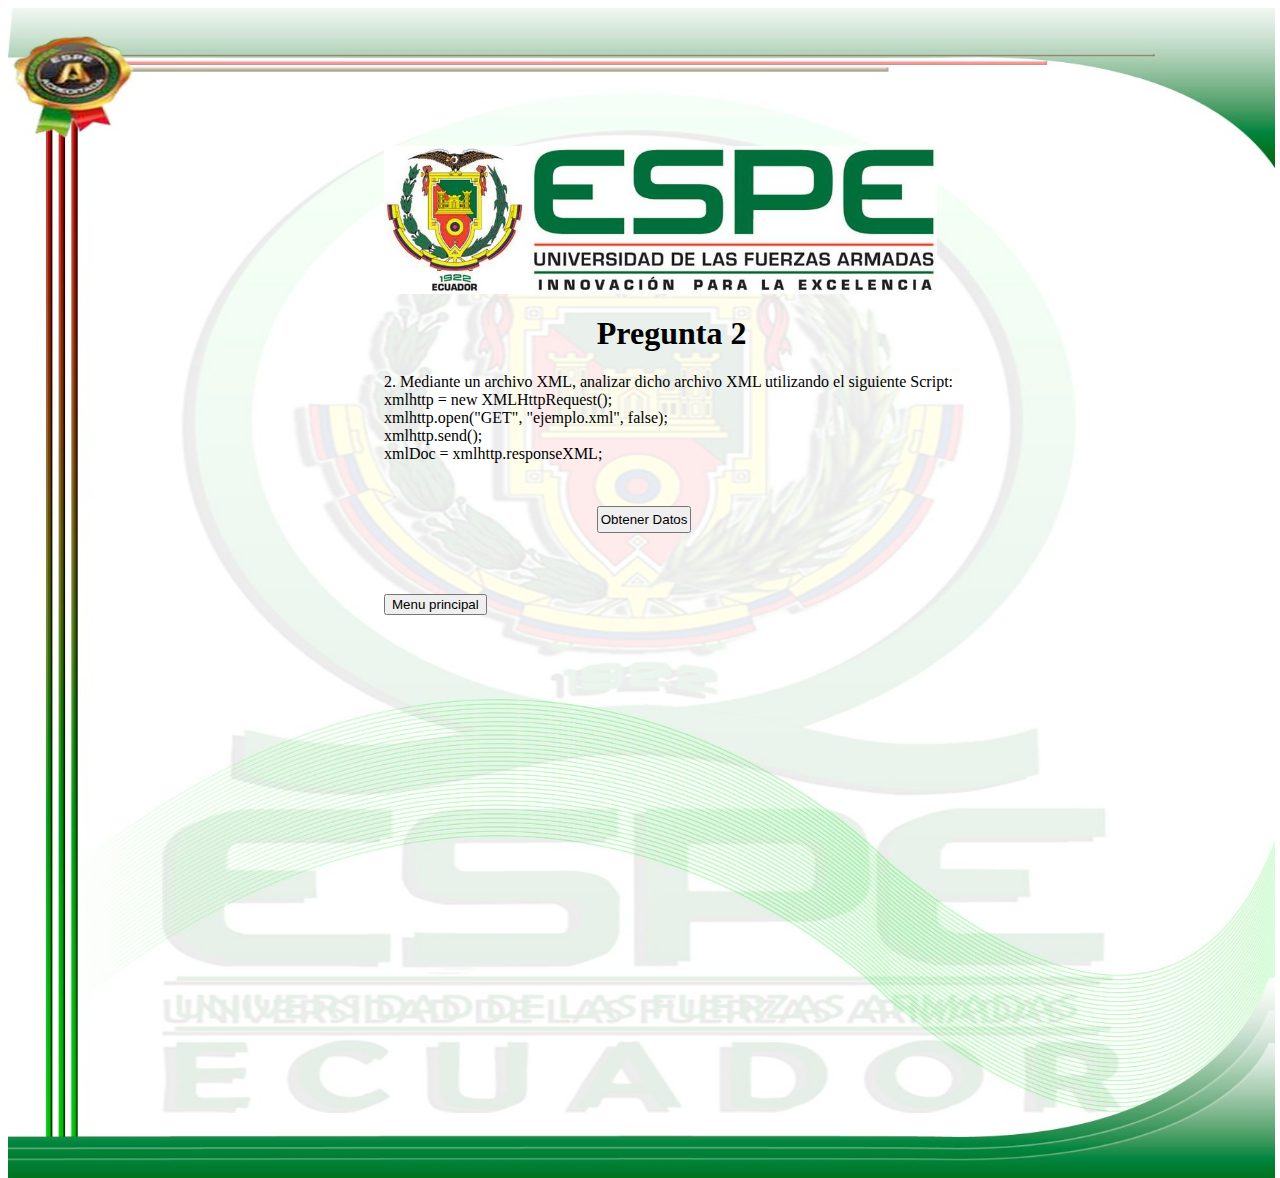
<file: Grupo07_Laboratorio/Respuestas/PREGUNTA_2/index.html>
<!DOCTYPE html>
<html>
  <head>
    <title>Pregunta 2</title>
    <link rel="stylesheet" href="https://use.fontawesome.com/releases/v5.8.1/css/all.css" integrity="sha384-50oBUHEmvpQ+1lW4y57PTFmhCaXp0ML5d60M1M7uH2+nqUivzIebhndOJK28anvf" crossorigin="anonymous">
    <style type="text/css">
      #background{position:absolute; width:99%; height:130%;}
      #fixed {position:absolute; top: 0px; left: 0px;}
    </style>

  </head>
  <body>
    <div>
      <img id="background" src="../../Imagenes/fondo.jpg"/> 
    </div>
    <div id="fixed" style="padding-left:30%; padding-top: 10%;">	
      <br>	
      <img src="../../Imagenes/selloespe.jpg" width="65%" align="center">
      <h1 style="padding-left:25%;">Pregunta 2</h1>
      <p>2. Mediante un archivo XML, analizar dicho archivo XML utilizando el
            siguiente Script: <br>
            xmlhttp = new XMLHttpRequest();<br>
            xmlhttp.open("GET", "ejemplo.xml", false);<br>
            xmlhttp.send();<br>
            xmlDoc = xmlhttp.responseXML;</p>
        </li>
      </ul>
      <div class="section" id="enunciado" style="padding-left:25%;margin-top: 5%;" >
      
            
  
        <button style="padding: 4px 2px; color:black;" onclick="CargarDatos()">Obtener Datos</button>
      </div>

      <div class="section" id="resolucion" style="margin-top: 5%;">
      </div>
      <div class="section" style="margin-top: 5%;">
      </div>
      <br>
      <button onclick="window.location.href='../../index.html'">Menu principal</button>
    </div>

<script>

    xhttp = new XMLHttpRequest(); 
  xhttp.onreadystatechange = function() {
    if (this.readyState == 4 && this.status == 200) {
      document.getElementById("demo").innerHTML =
      this.responseText;
    }
  };
  
  xhttp.open("GET", "ejemplo.xml", true);
  xhttp.send();  
  
  

  function CargarDatos() {
  var xmlDoc = xhttp.responseXML;
  var i, a;
  a = xmlDoc.getElementsByTagName("nombre");
  
  for (i = 0; i <a.length; i++) {
    document.getElementById("resolucion").innerHTML += xmlDoc.getElementsByTagName("nombre")[i].childNodes[0].nodeValue+" come "+xmlDoc.getElementsByTagName("comida")[i].childNodes[0].nodeValue+"<br>";
       }
  }



</script>

</body>
</html>
</file>
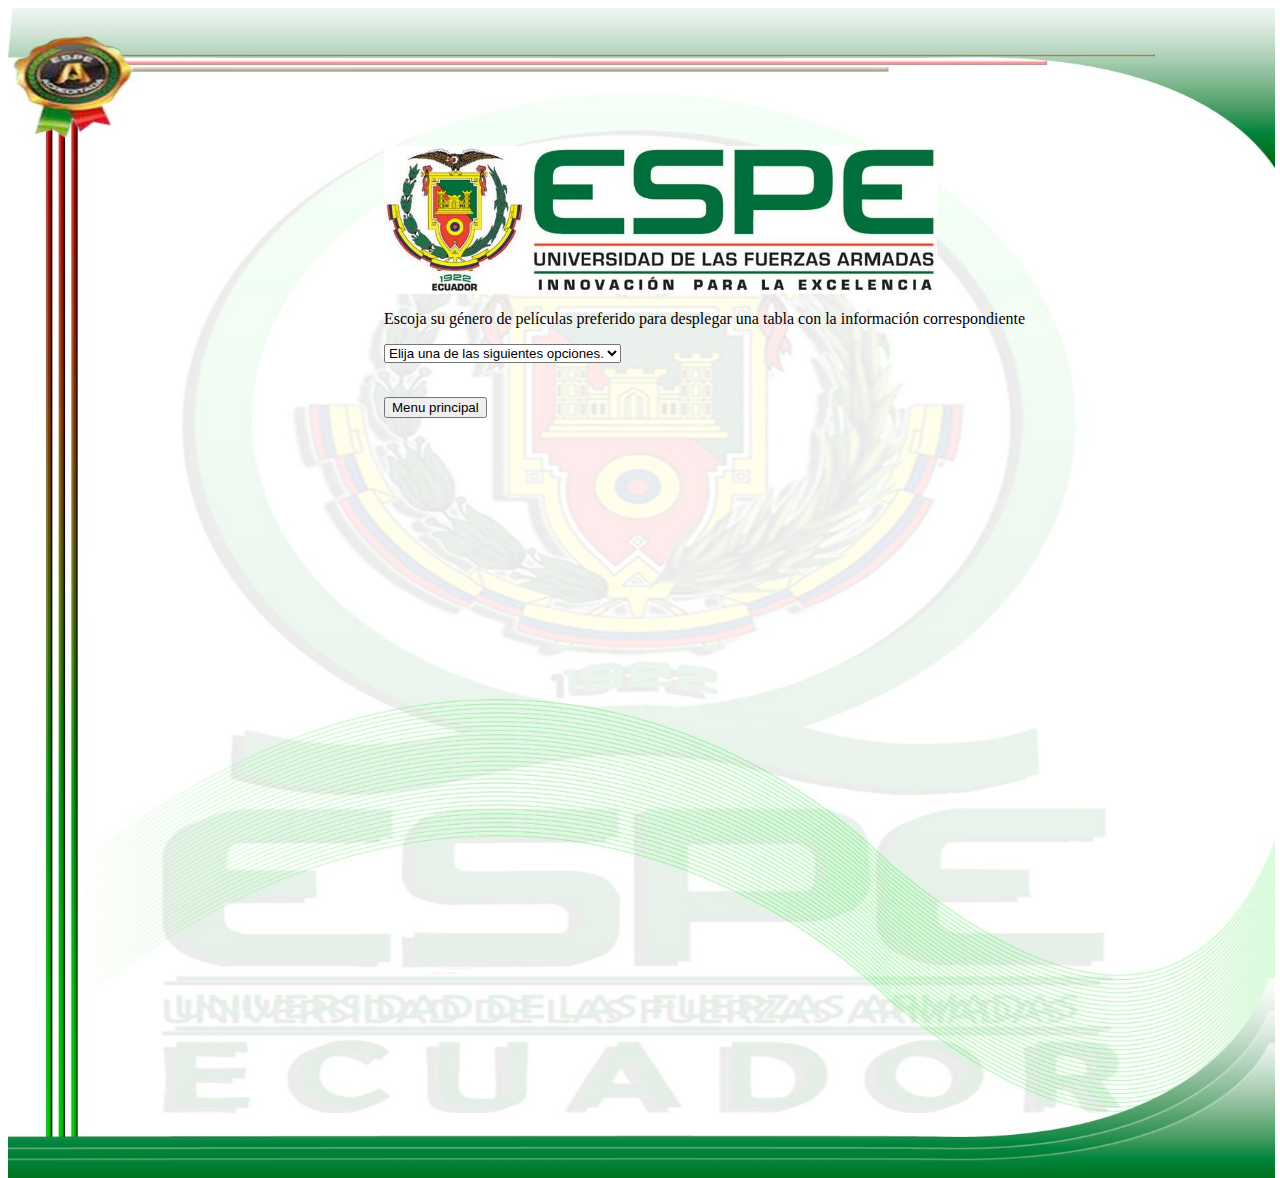
<file: Grupo07_Laboratorio/Respuestas/PREGUNTA_3/index.html>
<!DOCTYPE html>
<html>
<head>
  <meta charset="utf-8">
  <title>Pregunta 3</title>
  <link rel="stylesheet" href="https://use.fontawesome.com/releases/v5.8.1/css/all.css" integrity="sha384-50oBUHEmvpQ+1lW4y57PTFmhCaXp0ML5d60M1M7uH2+nqUivzIebhndOJK28anvf" crossorigin="anonymous">
  <style type="text/css">
    #background{position:absolute; width:99%; height:130%;}
    #fixed {position:absolute; top: 0px; left: 0px;}
  </style>
</head>
<body>
<div>
    <img id="background" src="../../Imagenes/fondo.jpg"/> 
    
  </div>
<div id="fixed" style="padding-left:30%; padding-top: 10%;">
<br>
    <img src="../../Imagenes/selloespe.jpg"  width="65%" align="center">
    

<p>Escoja su género de películas preferido para desplegar una tabla con la información correspondiente</p>
<select id="myselect" name="Genero" onchange="change_myselect(this.value)">
  <option value="">Elija una de las siguientes opciones.</option>
  <option value="Terror">Terror</option>
  <option value="Drama">Drama</option>
  <option value="Accion">Accion</option>
</select>

<p id="demo"></p>

<br>
<button onclick="window.location.href='../../index.html'">Menu principal</button>
</div>

<script>

// Desarrolle el script correspondiente
function change_myselect(sel) { 
  var obj, dbParam, xmlhttp, myObj, x, txt = "";
  obj = { table: sel, limit: 20 };
  dbParam = JSON.stringify(obj);
  xmlhttp = new XMLHttpRequest();
  
  
  xmlhttp.onreadystatechange = function() {
    if (this.readyState == 4 && this.status == 200) {
      


      myObj = JSON.parse(this.responseText);
      

      txt += "<table border='1'><tr><td>NOMBRE</td><td>PROTAGONISTA</td></tr>";
      
      for (x in myObj.peliculas) {
        
        if(myObj.peliculas[x].Genero==sel){
          
          txt += "<tr><td>" + myObj.peliculas[x].Nombre + "</td><td>"+myObj.peliculas[x].Protagonista+"</td></tr>";
        
        }
      }
      txt += "</table>"    
      document.getElementById("demo").innerHTML = txt;
      }
    };
  xmlhttp.open("GET", "./ListaPeliculas.json", true);
  xmlhttp.setRequestHeader("Content-type", "application/x-www-form-urlencoded");
  xmlhttp.send("x=" + dbParam);
}
</script>

</body>
</html>
</file>
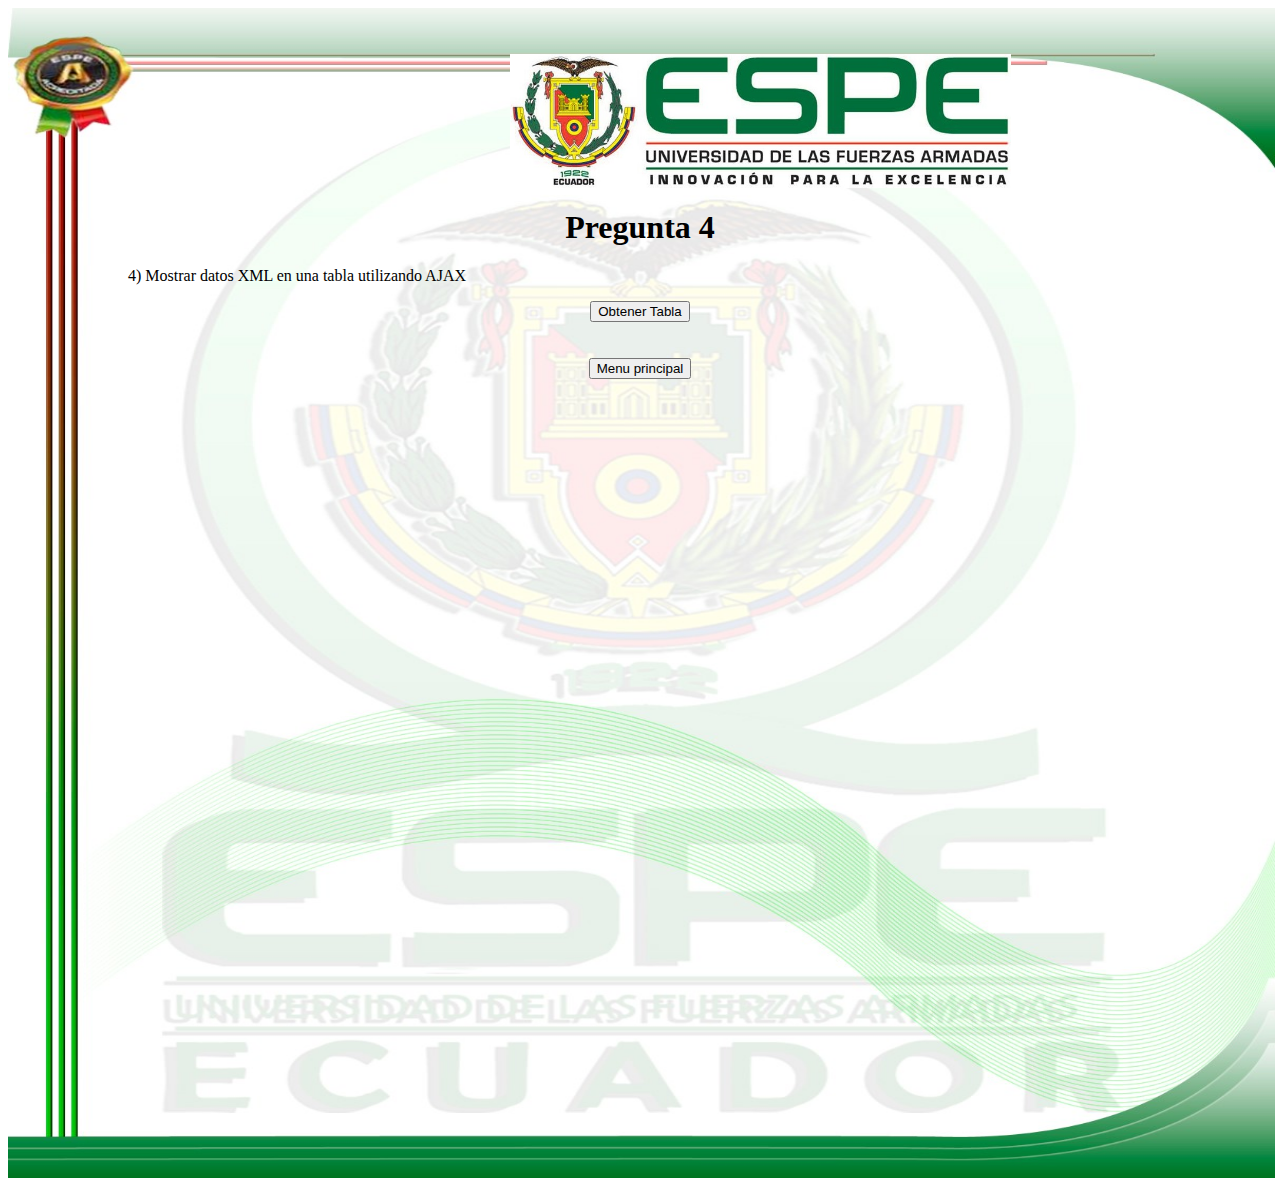
<file: Grupo07_Laboratorio/Respuestas/PREGUNTA_4/index.html>
<!doctype html>
<html lang="es">
	<head>
		<meta charset="utf-8">
		<title>Pregunta 4</title>
		  <link rel="stylesheet" href="https://use.fontawesome.com/releases/v5.8.1/css/all.css" integrity="sha384-50oBUHEmvpQ+1lW4y57PTFmhCaXp0ML5d60M1M7uH2+nqUivzIebhndOJK28anvf" crossorigin="anonymous">
		  <style type="text/css">
		    #background{position:absolute; width:99%; height:130%;}
		    #fixed {position:absolute; top: 0px; left: 0px;}
		  </style>

		<style>
			table,th,td {
			  border : 1px solid black;
			  border-collapse: collapse;
			  margin-left: auto;
			  margin-right: auto;
			}
			th,td {
			  padding: 10px;
			  margin-left: auto;
			  margin-right: auto;
			}
			</style>
	</head>
	<body>
		<div>
			<img id="background" src="../../Imagenes/fondo.jpg"/> 
		</div>
		<div id="fixed">
			</br></br></br>
			<div style="padding-left:510px;">
				<img src="../../Imagenes/selloespe.jpg"  width="65%" align="center">
			</div>
			<div style="text-align: center;">
				<h1>Pregunta 4</h1>
			</div>
			<p style="padding-left:10%;">4) Mostrar datos XML en una tabla utilizando AJAX</p>
			
				<center><div >
					<button type="button" onclick="loadDoc()">Obtener Tabla</button>
					<br><br>
					<table id="demo"></table>

					<br>
			<button onclick="window.location.href='../../index.html'">Menu principal</button>
			</div></center>

            <script>
				function loadDoc() {
				  var xhttp = new XMLHttpRequest();
				  xhttp.onreadystatechange = function() {
					if (this.readyState == 4 && this.status == 200) {
					  myFunction(this);
					}
				  };
				  xhttp.open("GET", "ventas.xml", true);
				  xhttp.send();
				}
				function myFunction(xml) {
				  var i;
				  var xmlDoc = xml.responseXML;
				  var table="<tr><th>Numero</th><th>Nombre</th><th>Descripción</th><th>Precio</th><th>Cantidad</th><th>PrecioT</th></tr>";
				  var x = xmlDoc.getElementsByTagName("PRODUCTO");
				  for (i = 0; i <x.length; i++) { 
					table += "<tr><td>" +
					x[i].getElementsByTagName("NUMERO")[0].childNodes[0].nodeValue +
					"</td><td>" +
					x[i].getElementsByTagName("TITLE")[0].childNodes[0].nodeValue +
					"</td><td>"+
					x[i].getElementsByTagName("DESCRIPCION")[0].childNodes[0].nodeValue +
					"</td><td>"+
					x[i].getElementsByTagName("PRECIOU")[0].childNodes[0].nodeValue +
					"</td><td>"+
					x[i].getElementsByTagName("CANTIDAD")[0].childNodes[0].nodeValue +
					"</td><td>"+
					x[i].getElementsByTagName("PRECIOT")[0].childNodes[0].nodeValue +
					"</td></tr>";
				  }
				  document.getElementById("demo").innerHTML = table;
				}
				</script>
			</div>
			
				<div style="padding-left:250px; ">

				<br><br><a href="../../index.html" style="font-size: 20px;">Regresar</a><br> <br>
				</div>
			</div>						
		</div> 		
	</body>
</html>
</file>
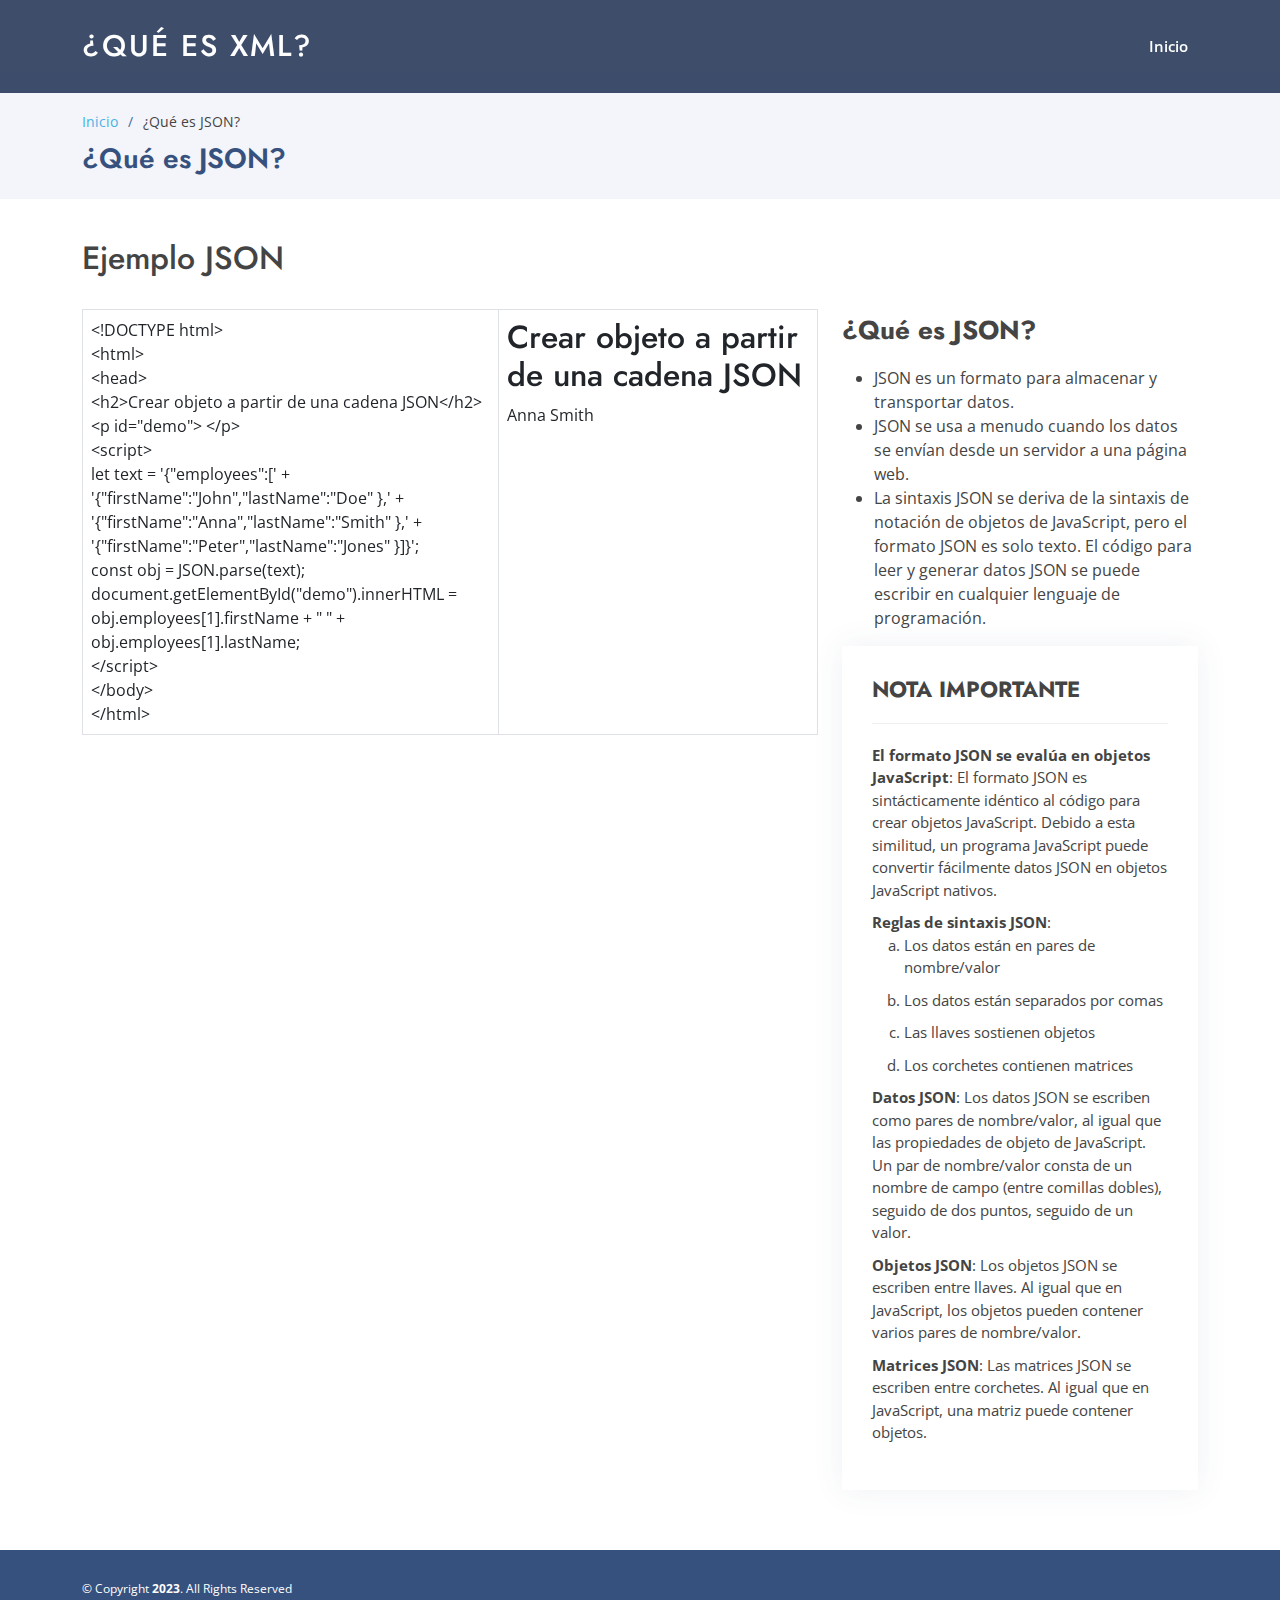
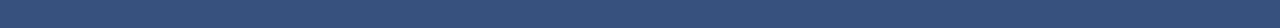
<file: 8443_TareaIndividual/PARTEI/documentos.html>
<!DOCTYPE html>
<html lang="en">

<head>
  <meta charset="utf-8">
  <meta content="width=device-width, initial-scale=1.0" name="viewport">

  <title>¿Qué es JSON?</title>
  <meta content="" name="description">
  <meta content="" name="keywords">

  <!-- Favicons -->
  <link href="assets/img/favicon.png" rel="icon">
  <link href="assets/img/apple-touch-icon.png" rel="apple-touch-icon">

  <!-- Google Fonts -->
  <link href="https://fonts.googleapis.com/css?family=Open+Sans:300,300i,400,400i,600,600i,700,700i|Jost:300,300i,400,400i,500,500i,600,600i,700,700i|Poppins:300,300i,400,400i,500,500i,600,600i,700,700i" rel="stylesheet">

  <!-- Vendor CSS Files -->
  <link href="assets/vendor/aos/aos.css" rel="stylesheet">
  <link href="assets/vendor/bootstrap/css/bootstrap.min.css" rel="stylesheet">
  <link href="assets/vendor/bootstrap-icons/bootstrap-icons.css" rel="stylesheet">
  <link href="assets/vendor/boxicons/css/boxicons.min.css" rel="stylesheet">
  <link href="assets/vendor/glightbox/css/glightbox.min.css" rel="stylesheet">
  <link href="assets/vendor/remixicon/remixicon.css" rel="stylesheet">
  <link href="assets/vendor/swiper/swiper-bundle.min.css" rel="stylesheet">

  <!-- Template Main CSS File -->
  <link href="assets/css/style.css" rel="stylesheet">

  <!-- =======================================================
  * Template Name: Arsha - v4.9.1
  * Template URL: https://bootstrapmade.com/arsha-free-bootstrap-html-template-corporate/
  * Author: BootstrapMade.com
  * License: https://bootstrapmade.com/license/
  ======================================================== -->
</head>

<body>

  <!-- ======= Header ======= -->
  <header id="header" class="fixed-top header-inner-pages">
    <div class="container d-flex align-items-center">

      <h1 class="logo me-auto"><a>¿Qué es XML?</a></h1>
      <!-- Uncomment below if you prefer to use an image logo -->
      <!-- <a href="index.html" class="logo me-auto"><img src="assets/img/logo.png" alt="" class="img-fluid"></a>-->

      <nav id="navbar" class="navbar">
        <ul>
          <li><a class="nav-link scrollto " href="index.html#team">Inicio</a></li>
        </ul>
        <i class="bi bi-list mobile-nav-toggle"></i>
      </nav><!-- .navbar -->

    </div>
  </header><!-- End Header -->

  <main id="main">

    <!-- ======= Breadcrumbs ======= -->
    <section id="breadcrumbs" class="breadcrumbs">
      <div class="container">
        <br>
        <ol>
          <li><a href="index.html#team">Inicio</a></li>
          <li>¿Qué es JSON?</li>
        </ol>
        <h2>¿Qué es JSON?</h2>

      </div>
    </section><!-- End Breadcrumbs -->

    <!-- ======= Portfolio Details Section ======= -->
    <section id="portfolio-details" class="portfolio-details">
      <div class="container">
        <h2>Ejemplo JSON</h2>
        <div class="row gy-4">
          <div class="col-lg-8">
            <div class="">
              <div class="swiper-wrapper align-items-center">
                <div class="">
                

            
                
                  <div id="faq-list-1" class="" data-bs-parent=".faq-list">
                    <br>
                    <table class="table table-bordered">
                      <tbody>
                        <tr>
                      <td>
                     &lt!DOCTYPE html&gt
                     <br>
                      &lthtml&gt
                      <br>
                      &lthead&gt
                      <br>

                      &lth2&gtCrear objeto a partir de una cadena JSON&lt/h2&gt
                      <br>

                      &ltp id="demo"&gt &lt/p&gt
                      <br>
                      &ltscript&gt
                      <br>
                      let text = '{"employees":[' +
                      <br>
                      '{"firstName":"John","lastName":"Doe" },' +
                      <br>
                      '{"firstName":"Anna","lastName":"Smith" },' +
                      <br>
                      '{"firstName":"Peter","lastName":"Jones" }]}';
                      <br>

                      const obj = JSON.parse(text);
                      <br>
                      document.getElementById("demo").innerHTML =<br>
                      obj.employees[1].firstName + " " + obj.employees[1].lastName;<br>
                      &lt/script&gt

                      <br>
                      &lt/body&gt
                      <br>
                      &lt/html&gt
                      <br>
                    </td>
                    <td>
                      <script>
                     let text = '{"employees":[' +
                    '{"firstName":"John","lastName":"Doe" },' +
                    '{"firstName":"Anna","lastName":"Smith" },' +
                    '{"firstName":"Peter","lastName":"Jones" }]}';

                    const obj = JSON.parse(text);
                    document.getElementById("demo2").innerHTML =
                    obj.employees[1].firstName + " " + obj.employees[1].lastName;
                      </script>
                      <h2>Crear objeto a partir de una cadena JSON</h2>
                      <p id="demo">Anna Smith</p>
                      </td>
                    </tr>
                      </tbody>
                  
                    </table>
                  </div>
                


              </div>

              </div>
              <div class="swiper-pagination"></div>
            </div>
          </div>

          <div class="col-lg-4">
            <div class="portfolio-description">
              <h2>¿Qué es JSON?</h2>
              <p>
                <ul>
               <li>JSON es un formato para almacenar y transportar datos.</li>
                <li>JSON se usa a menudo cuando los datos se envían desde un servidor a una página web.</li>
                <li>La sintaxis JSON se deriva de la sintaxis de notación de objetos de JavaScript, pero el formato JSON es solo texto. El código para leer y generar datos JSON se puede escribir en cualquier lenguaje de programación.</li>
              </ul>
              </p>
            </div>
            <div class="portfolio-info">
              <h3>NOTA IMPORTANTE</h3>
              <ul>
                <li><strong>El formato JSON se evalúa en objetos JavaScript</strong>: El formato JSON es sintácticamente idéntico al código para crear objetos JavaScript.

                Debido a esta similitud, un programa JavaScript puede convertir fácilmente datos JSON en objetos JavaScript nativos.
</li>
                <li><strong>Reglas de sintaxis JSON</strong>: <ol type="a">
                  <li> Los datos están en pares de nombre/valor</li>
<li>Los datos están separados por comas</li>
<li>Las llaves sostienen objetos</li>
<li>Los corchetes contienen matrices</li></ol></li>
                <li><strong>Datos JSON</strong>: Los datos JSON se escriben como pares de nombre/valor, al igual que las propiedades de objeto de JavaScript.

Un par de nombre/valor consta de un nombre de campo (entre comillas dobles), seguido de dos puntos, seguido de un valor. </li>
                <li><strong>Objetos JSON</strong>: Los objetos JSON se escriben entre llaves.

Al igual que en JavaScript, los objetos pueden contener varios pares de nombre/valor. </li>
                <li><strong>Matrices JSON</strong>: Las matrices JSON se escriben entre corchetes.

Al igual que en JavaScript, una matriz puede contener objetos. </li>
            </div>
            
          </div>

        </div>

      </div>
    </section><!-- End Portfolio Details Section -->

  </main><!-- End #main -->

  <!-- ======= Footer ======= -->
  <footer id="footer">
    <div class="container footer-bottom clearfix">
      <div class="copyright">
        &copy; Copyright <strong><span>2023</span></strong>. All Rights Reserved
      </div>
    </div>
  </footer><!-- End Footer -->

  <div id="preloader"></div>
  <a href="#" class="back-to-top d-flex align-items-center justify-content-center"><i class="bi bi-arrow-up-short"></i></a>

  <!-- Vendor JS Files -->
  <script src="assets/vendor/aos/aos.js"></script>
  <script src="assets/vendor/bootstrap/js/bootstrap.bundle.min.js"></script>
  <script src="assets/vendor/glightbox/js/glightbox.min.js"></script>
  <script src="assets/vendor/isotope-layout/isotope.pkgd.min.js"></script>
  <script src="assets/vendor/swiper/swiper-bundle.min.js"></script>
  <script src="assets/vendor/waypoints/noframework.waypoints.js"></script>
  <script src="assets/vendor/php-email-form/validate.js"></script>

  <!-- Template Main JS File -->
  <script src="assets/js/main.js"></script>

</body>

</html>
</file>
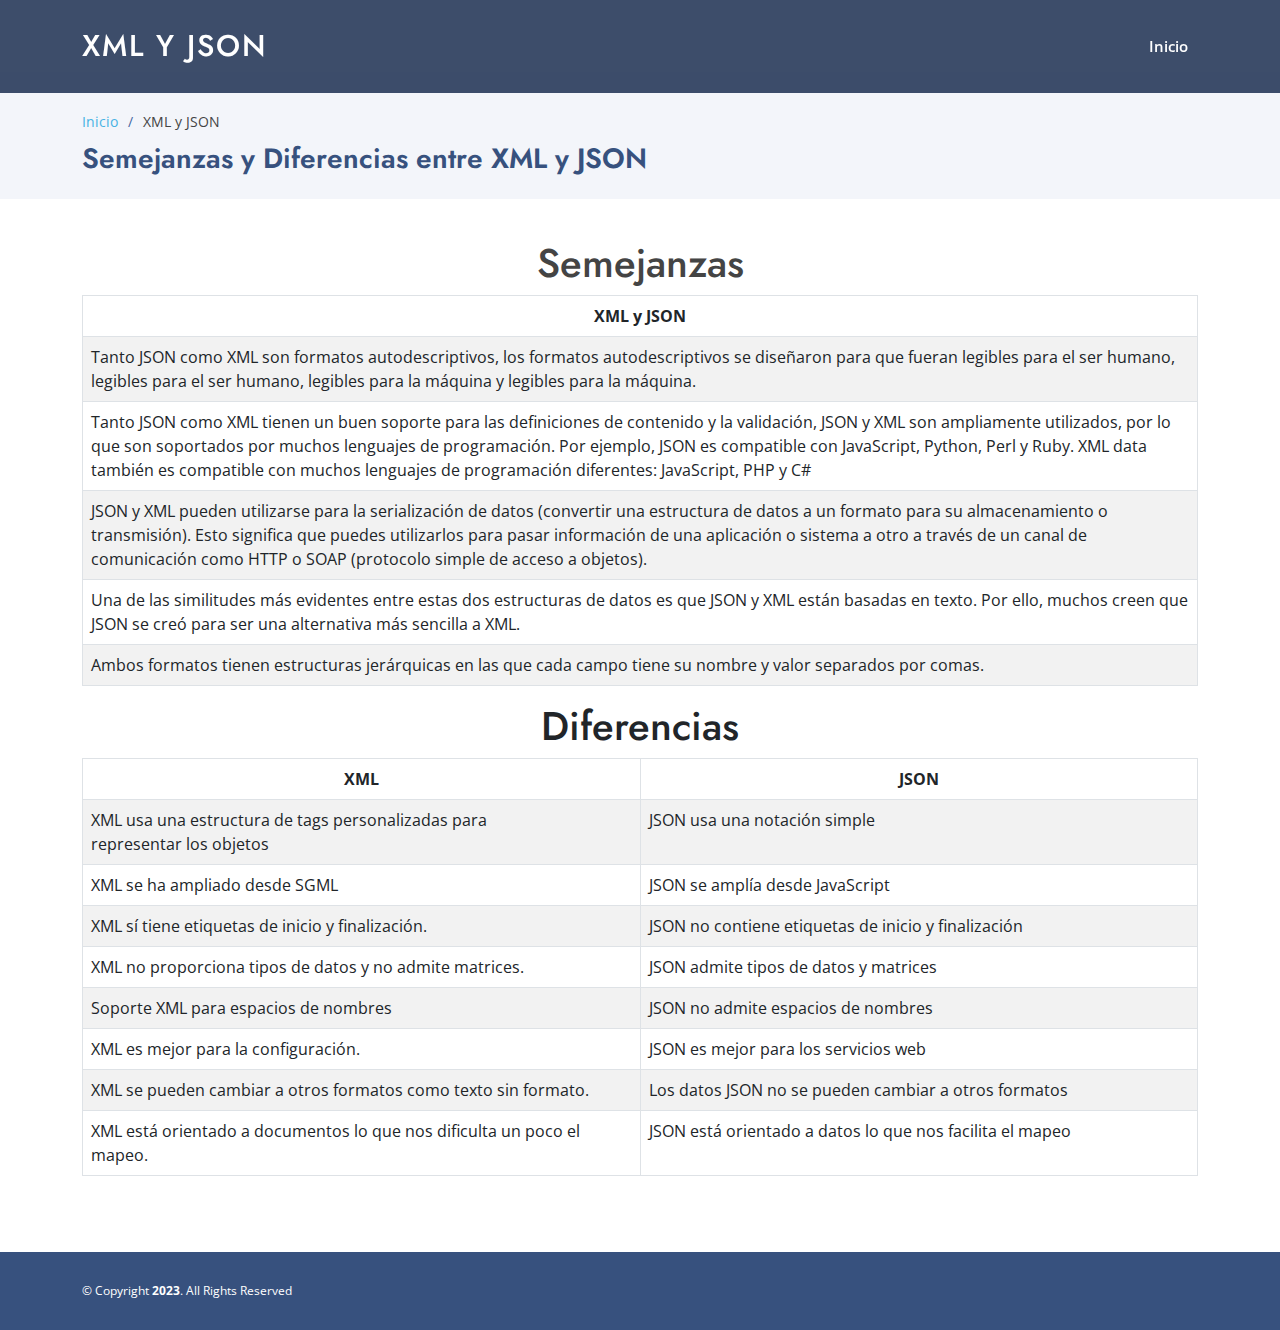
<file: 8443_TareaIndividual/PARTEI/elemento.html>
<!DOCTYPE html>
<html lang="en">

<head>
  <meta charset="utf-8">
  <meta content="width=device-width, initial-scale=1.0" name="viewport">

  <title>Métodos</title>
  <meta content="" name="description">
  <meta content="" name="keywords">

  <!-- Favicons -->
  <link href="assets/img/favicon.png" rel="icon">
  <link href="assets/img/apple-touch-icon.png" rel="apple-touch-icon">

  <!-- Google Fonts -->
  <link href="https://fonts.googleapis.com/css?family=Open+Sans:300,300i,400,400i,600,600i,700,700i|Jost:300,300i,400,400i,500,500i,600,600i,700,700i|Poppins:300,300i,400,400i,500,500i,600,600i,700,700i" rel="stylesheet">

  <!-- Vendor CSS Files -->
  <link href="assets/vendor/aos/aos.css" rel="stylesheet">
  <link href="assets/vendor/bootstrap/css/bootstrap.min.css" rel="stylesheet">
  <link href="assets/vendor/bootstrap-icons/bootstrap-icons.css" rel="stylesheet">
  <link href="assets/vendor/boxicons/css/boxicons.min.css" rel="stylesheet">
  <link href="assets/vendor/glightbox/css/glightbox.min.css" rel="stylesheet">
  <link href="assets/vendor/remixicon/remixicon.css" rel="stylesheet">
  <link href="assets/vendor/swiper/swiper-bundle.min.css" rel="stylesheet">

  <!-- Template Main CSS File -->
  <link href="assets/css/style.css" rel="stylesheet">

  <!-- =======================================================
  * Template Name: Arsha - v4.9.1
  * Template URL: https://bootstrapmade.com/arsha-free-bootstrap-html-template-corporate/
  * Author: BootstrapMade.com
  * License: https://bootstrapmade.com/license/
  ======================================================== -->
</head>

<body>

  <!-- ======= Header ======= -->
  <header id="header" class="fixed-top header-inner-pages">
    <div class="container d-flex align-items-center">

      <h1 class="logo me-auto"><a>XML y JSON</a></h1>
      <!-- Uncomment below if you prefer to use an image logo -->
      <!-- <a href="index.html" class="logo me-auto"><img src="assets/img/logo.png" alt="" class="img-fluid"></a>-->

      <nav id="navbar" class="navbar">
        <ul>
          <li><a class="nav-link scrollto " href="index.html#portfolio">Inicio</a></li>
        </ul>
        <i class="bi bi-list mobile-nav-toggle"></i>
      </nav><!-- .navbar -->

    </div>
  </header><!-- End Header -->

  <main id="main">

    <!-- ======= Breadcrumbs ======= -->
    <section id="breadcrumbs" class="breadcrumbs">
      <div class="container">
        <br>
        <ol>
          <li><a href="index.html#portfolio">Inicio</a></li>
          <li>XML y JSON</li>
        </ol>
        <h2>Semejanzas y Diferencias entre XML y JSON</h2>

      </div>
    </section><!-- End Breadcrumbs -->

    <!-- ======= Portfolio Details Section ======= -->
    <section id="portfolio-details" class="portfolio-details">
      <div class="container">


         <center><h1>Semejanzas</h1></center>
      
      <div class="table">
      <table class="table table-striped table-condensed table-bordered aspecto" >
        
      <thead>

          <th width="48%"><center>XML y JSON</center></th>

      <tbody>
        <tr>
          
          <td>Tanto JSON como XML son formatos autodescriptivos, los formatos autodescriptivos se diseñaron para que fueran legibles para el ser humano, legibles para el ser humano, legibles para la máquina y legibles para la máquina.  </td>
        </tr>
        <!--<tr class="success">-->
          
          <td>Tanto JSON como XML tienen un buen soporte para las definiciones de contenido y la validación, JSON y XML son ampliamente utilizados, por lo que son soportados por muchos lenguajes de programación. Por ejemplo, JSON es compatible con JavaScript, Python, Perl y Ruby. XML data también es compatible con muchos lenguajes de programación diferentes: JavaScript, PHP y C#</td>
          </tr>

        </tr>
        <!--<tr class="success">-->
          
          <td>JSON y XML pueden utilizarse para la serialización de datos (convertir una estructura de datos a un formato para su almacenamiento o transmisión). Esto significa que puedes utilizarlos para pasar información de una aplicación o sistema a otro a través de un canal de comunicación como HTTP o SOAP (protocolo simple de acceso a objetos).</td>
          </tr>


        </tr>
        <!--<tr class="success">-->
          
          <td>Una de las similitudes más evidentes entre estas dos estructuras de datos es que JSON y XML están basadas en texto. Por ello, muchos creen que JSON se creó para ser una alternativa más sencilla a XML.</td>
          </tr>


        </tr>
        <!--<tr class="success">-->
          
          <td>Ambos formatos tienen estructuras jerárquicas en las que cada campo tiene su nombre y valor separados por comas.</td>
          </tr>

        </tr>
        

      </tbody>
    </table>

<center><h1>Diferencias</h1></center>
      
      <div class="table">
      <table class="table table-striped table-condensed table-bordered aspecto" >
        
      <thead>

        <!--<tr class="active">-->
          <th width="50%"><center>XML</center></th>
          <th width="50%"><center>JSON</center></th>
        </tr>
      </thead>
      <tbody>
        <tr>
          
          <td>XML usa una estructura de tags personalizadas para <br>
          representar los objetos</td>
          <td>JSON usa una notación simple</td>

        </tr>
        <!--<tr class="success">-->
          
          <td>XML se ha ampliado desde SGML</td>
          <td>JSON se amplía desde JavaScript</td>
        </tr>


        </tr>
        <!--<tr class="success">-->
          
          <td>XML sí tiene etiquetas de inicio y finalización.</td>
          <td>JSON no contiene etiquetas de inicio y finalización</td>
        </tr>


        </tr>
        <!--<tr class="success">-->
          
          <td>XML no proporciona tipos de datos y no admite matrices.</td>
          <td>JSON admite tipos de datos y matrices</td>
        </tr>

        </tr>
        <!--<tr class="success">-->
          
          <td>Soporte XML para espacios de nombres</td>
          <td> JSON no admite espacios de nombres</td>
        </tr>

         </tr>


         </tr>
        <!--<tr class="success">-->
         
          <td> XML es mejor para la configuración.</td>
          <td> JSON es mejor para los servicios web</td>
        </tr>

         </tr>
        <!--<tr class="success">-->
                    <td> XML se pueden cambiar a otros formatos como texto sin formato.</td>
          <td> Los datos JSON no se pueden cambiar a otros formatos</td>
        </tr>

         </tr>
        <!--<tr class="success">-->
          
          <td> XML está orientado a documentos lo que nos dificulta un poco el mapeo.</td>
          <td> JSON está orientado a datos lo que nos facilita el mapeo</td>
        </tr>

      </tbody>
    </table>




       


          </div>

    </section><!-- End Portfolio Details Section -->

  </main><!-- End #main -->

  <!-- ======= Footer ======= -->
  <footer id="footer">
    <div class="container footer-bottom clearfix">
      <div class="copyright">
        &copy; Copyright <strong><span>2023</span></strong>. All Rights Reserved
      </div>
    </div>
  </footer><!-- End Footer -->

  <div id="preloader"></div>
  <a href="#" class="back-to-top d-flex align-items-center justify-content-center"><i class="bi bi-arrow-up-short"></i></a>

  <!-- Vendor JS Files -->
  <script src="assets/vendor/aos/aos.js"></script>
  <script src="assets/vendor/bootstrap/js/bootstrap.bundle.min.js"></script>
  <script src="assets/vendor/glightbox/js/glightbox.min.js"></script>
  <script src="assets/vendor/isotope-layout/isotope.pkgd.min.js"></script>
  <script src="assets/vendor/swiper/swiper-bundle.min.js"></script>
  <script src="assets/vendor/waypoints/noframework.waypoints.js"></script>
  <script src="assets/vendor/php-email-form/validate.js"></script>

  <!-- Template Main JS File -->
  <script src="assets/js/main.js"></script>

</body>

</html>
</file>
<file: 8443_TareaIndividual/styles.css>
body, html {
    height: 100%;
    padding: 0;
    margin: 0;
}

body {
	background: linear-gradient(rgba(0, 0, 0,0.8), rgba(0,0,0,0.7)),url("img/bg.jpg");
    background-size: cover;
    background-position: center;
    color: #fff;
}

.logo {
    height: 110px;
    margin-top: 5px;
}

.text-description {
    letter-spacing: 2px;
    font-family: sans-serif;    
}

.form-control {
    background: transparent !important;
    color: #fff !important;
}

a .fab {
    color: #738CB6;
    font-size: 30px;
    margin: 0 10px;
}
</file>
<file: voice/css/style.css>
@charset "utf-8";
/* CSS Document */

*,*:after,*:before{
	-webkit-box-sizing: border-box;
	-moz-box-sizing: border-box;
	-ms-box-sizing: border-box;
	box-sizing: border-box;
}
body{
	font-family: arial;
	font-size: 16px;
	margin: 0;
	background:linear-gradient(to right bottom, #ffffff, #031f6a);
	color: #000;
	
	display: flex;
  align-items: center;
  justify-content: center;
  min-height: 100vh;
}

.voice_to_text{
  width: 1000px;
  text-align: center;
}
h1{
	color: #fff;
	font-size: 50px;
}
#convert_text{
  width: 100%;
  height: 420px;
  border-radius: 10px;
  resize: none;
  padding: 10px;
  font-size: 60px;
  margin-bottom: 10px;
}
button{
	padding: 20px 40px;
  background: #000080;
  border: 0;
  color: #fff;
  font-size: 60px;
  cursor: pointer;
  border-radius: 5px;
}
</file>
<file: cumpleaños/Flor/style.css>
body {
    background-color: #000;
    margin: 0;
    padding: 0;
    height: 100vh; /* Asegura que el cuerpo ocupe toda la altura de la ventana */
    display: flex;
    align-items: center; /* Centra verticalmente los elementos en el cuerpo */
    justify-content: center; /* Centra horizontalmente los elementos en el cuerpo */
  }
  .flower {
    height: 200px;
    width: 200px;
    margin: 20px auto;
  
    display: flex;
    align-items: center;
    justify-content: center;
  
    position: relative;
    background-color: #000; /* Fondo negro para toda la página */
  
    /* Agrega una animación de pulsación */
    animation: pulsate 2s infinite;
  }
  /*Síguenos en todas las redes como:*/
  /*Faster Academy*/
  /*Código: Daniel Arteaga de Faster Academy*/
  .text-above,
  .text-below {
      position: absolute;
      text-align: center;
      color: #fff; /* Color del texto */
      font-size: 25px; /* Tamaño del texto */
  }
  
  .text-above {
      top: -60px; /* Ajusta la posición vertical del texto arriba de la flor */
  }
  
  .text-below {
      bottom: -60px; /* Ajusta la posición vertical del texto debajo de la flor */
  }
  @keyframes pulsate {
    0% {
        transform: scale(1.5);
    }
    50% {
        transform: scale(1.6);
    }
    100% {
        transform: scale(1.5);
    }
  }
    .mid {
      width: 50px;
      height: 50px;
      border-radius: 50%;
      
      background: radial-gradient(circle, #000, #ff5e00, #000);
    
      z-index: 4;
    
      background-size: 5px 5px;
    
      filter: drop-shadow(0 0 8px #682600);
    }
  /*Síguenos en todas las redes como:*/
  /*Faster Academy*/
  /*Código: Daniel Arteaga de Faster Academy*/
    .Petal1 {
      position: absolute;
      left: 40px;
      z-index: 3;
    
      width: 120px;
      height: 30px;
      border-radius: 50%;
    
      background: radial-gradient(circle, #ff5e00, #ffbb00);
    
      filter: drop-shadow(0 0 5px #e05200);
    }
    
    .Petal1.p1 {
      transform: rotate(22.5deg);
    }
    .Petal1.p2 {
      transform: rotate(67.5deg);
    }
    .Petal1.p3 {
      transform: rotate(110.5deg);
    }
    .Petal1.p4 {
      transform: rotate(157.5deg);
    }
    
    .Petal2 {
      position: absolute;
      left: 0;
      z-index: 2;
    
      width: 200px;
      height: 40px;
      border-radius: 50%;
    
      background: radial-gradient(circle, #ff5e00, #fbd702);
    
      filter: drop-shadow(0 0 5px #e05200);
    }
    
    .Petal2.p1 {
    }
    
    .Petal2.p2 {
      transform: rotate(90deg);
    }
    .Petal2.p3 {
      transform: rotate(45deg);
    }
    
    .Petal2.p4 {
      transform: rotate(135deg);
    }
    
    .Petal3 {
      position: absolute;
      left: 0px;
      z-index: 1;
    
      width: 200px;
      height: 40px;
      border-radius: 50%;
    
      background: radial-gradient(circle, #ff5e00, #fbd702);
    
      filter: drop-shadow(0 0 2px #fbd702);
    }
  /*Síguenos en todas las redes como:*/
  /*Faster Academy*/
  /*Código: Daniel Arteaga de Faster Academy*/
    .Petal3.p1 {
      transform: rotate(22.5deg);
    }
    .Petal3.p2 {
      transform: rotate(67.5deg);
    }
    .Petal3.p3 {
      transform: rotate(110.5deg);
    }
    .Petal3.p4 {
      transform: rotate(157.5deg);
    }
  /*Síguenos en todas las redes como:*/
  /*Faster Academy*/
  /*Código: Daniel Arteaga de Faster Academy*/
</file>
<file: 8443_TareaIndividual/PARTEI/assets/css/style.css>
/**
* Template Name: Arsha - v4.9.1
* Template URL: https://bootstrapmade.com/arsha-free-bootstrap-html-template-corporate/
* Author: BootstrapMade.com
* License: https://bootstrapmade.com/license/
*/

/*--------------------------------------------------------------
# General
--------------------------------------------------------------*/
body {
  font-family: "Open Sans", sans-serif;
  color: #444444;
}

a {
  color: #47b2e4;
  text-decoration: none;
}

a:hover {
  color: #73c5eb;
  text-decoration: none;
}

h1,
h2,
h3,
h4,
h5,
h6 {
  font-family: "Jost", sans-serif;
}

/*--------------------------------------------------------------
# Preloader
--------------------------------------------------------------*/
#preloader {
  position: fixed;
  top: 0;
  left: 0;
  right: 0;
  bottom: 0;
  z-index: 9999;
  overflow: hidden;
  background: #1C6877;
}

#preloader:before {
  content: "";
  position: fixed;
  top: calc(50% - 30px);
  left: calc(50% - 30px);
  border: 6px solid #37517e;
  border-top-color: #fff;
  border-bottom-color: #fff;
  border-radius: 50%;
  width: 60px;
  height: 60px;
  -webkit-animation: animate-preloader 1s linear infinite;
  animation: animate-preloader 1s linear infinite;
}

@-webkit-keyframes animate-preloader {
  0% {
    transform: rotate(0deg);
  }

  100% {
    transform: rotate(360deg);
  }
}

@keyframes animate-preloader {
  0% {
    transform: rotate(0deg);
  }

  100% {
    transform: rotate(360deg);
  }
}

/*--------------------------------------------------------------
# Back to top button
--------------------------------------------------------------*/
.back-to-top {
  position: fixed;
  visibility: hidden;
  opacity: 0;
  right: 15px;
  bottom: 15px;
  z-index: 996;
  background: #47b2e4;
  width: 40px;
  height: 40px;
  border-radius: 50px;
  transition: all 0.4s;
}

.back-to-top i {
  font-size: 24px;
  color: #fff;
  line-height: 0;
}

.back-to-top:hover {
  background: #6bc1e9;
  color: #fff;
}

.back-to-top.active {
  visibility: visible;
  opacity: 1;
}

/*--------------------------------------------------------------
# Header
--------------------------------------------------------------*/
#header {
  transition: all 0.5s;
  z-index: 997;
  padding: 15px 0;
}

#header.header-scrolled,
#header.header-inner-pages {
  background: rgba(40, 58, 90, 0.9);
}

#header .logo {
  font-size: 30px;
  margin: 0;
  padding: 0;
  line-height: 1;
  font-weight: 500;
  letter-spacing: 2px;
  text-transform: uppercase;
}

#header .logo a {
  color: #fff;
}

#header .logo img {
  max-height: 40px;
}

/*--------------------------------------------------------------
# Navigation Menu
--------------------------------------------------------------*/
/**
* Desktop Navigation 
*/
.navbar {
  padding: 0;
}

.navbar ul {
  margin: 0;
  padding: 10px;
  display: flex;
  list-style: none;
  align-items: center;
}

.navbar li {
  position: relative;
}

.navbar a,
.navbar a:focus {
  display: flex;
  align-items: center;
  justify-content: space-between;
  padding: 10px 0 10px 30px;
  font-size: 15px;
  font-weight: 600;
  color: #fff;
  white-space: nowrap;
  transition: 0.3s;
}

.navbar a i,
.navbar a:focus i {
  font-size: 12px;
  line-height: 0;
  margin-left: 5px;
}

.navbar a:hover,
.navbar .active,
.navbar .active:focus,
.navbar li:hover>a {
  color: #777777;
}

.navbar .getstarted,
.navbar .getstarted:focus {
  padding: 8px 20px;
  margin-left: 30px;
  border-radius: 50px;
  color: #fff;
  font-size: 14px;
  border: 2px solid #47b2e4;
  font-weight: 600;
}

.navbar .getstarted:hover,
.navbar .getstarted:focus:hover {
  color: #fff;
  background: #31a9e1;
}

.navbar .dropdown ul {
  display: block;
  position: absolute;
  left: 14px;
  top: calc(100% + 30px);
  margin: 0;
  padding: 10px 0;
  z-index: 99;
  opacity: 0;
  visibility: hidden;
  background: #fff;
  box-shadow: 0px 0px 30px rgba(127, 137, 161, 0.25);
  transition: 0.3s;
  border-radius: 4px;
}

.navbar .dropdown ul li {
  min-width: 200px;
}

.navbar .dropdown ul a {
  padding: 10px 20px;
  font-size: 14px;
  text-transform: none;
  font-weight: 500;
  color: #0c3c53;
}

.navbar .dropdown ul a i {
  font-size: 12px;
}

.navbar .dropdown ul a:hover,
.navbar .dropdown ul .active:hover,
.navbar .dropdown ul li:hover>a {
  color: #47b2e4;
}

.navbar .dropdown:hover>ul {
  opacity: 1;
  top: 100%;
  visibility: visible;
}

.navbar .dropdown .dropdown ul {
  top: 0;
  left: calc(100% - 30px);
  visibility: hidden;
}

.navbar .dropdown .dropdown:hover>ul {
  opacity: 1;
  top: 0;
  left: 100%;
  visibility: visible;
}

@media (max-width: 1366px) {
  .navbar .dropdown .dropdown ul {
    left: -90%;
  }

  .navbar .dropdown .dropdown:hover>ul {
    left: -100%;
  }
}

/**
* Mobile Navigation 
*/
.mobile-nav-toggle {
  color: #fff;
  font-size: 28px;
  cursor: pointer;
  display: none;
  line-height: 0;
  transition: 0.5s;
}

.mobile-nav-toggle.bi-x {
  color: #fff;
}

@media (max-width: 991px) {
  .mobile-nav-toggle {
    display: block;
  }

  .navbar ul {
    display: none;
  }
}

.navbar-mobile {
  position: fixed;
  overflow: hidden;
  top: 0;
  right: 0;
  left: 0;
  bottom: 0;
  background: rgba(154, 154, 154, 0.9);
  transition: 0.3s;
  z-index: 999;
}

.navbar-mobile .mobile-nav-toggle {
  position: absolute;
  top: 15px;
  right: 15px;
}

.navbar-mobile ul {
  display: block;
  position: absolute;
  top: 55px;
  right: 15px;
  bottom: 15px;
  left: 15px;
  padding: 10px 0;
  border-radius: 10px;
  background-color: #fff;
  overflow-y: auto;
  transition: 0.3s;
}

.navbar-mobile a,
.navbar-mobile a:focus {
  padding: 10px 20px;
  font-size: 15px;
  color: #37517e;
}

.navbar-mobile a:hover,
.navbar-mobile .active,
.navbar-mobile li:hover>a {
  color: #47b2e4;
}

.navbar-mobile .getstarted,
.navbar-mobile .getstarted:focus {
  margin: 15px;
  color: #37517e;
}

.navbar-mobile .dropdown ul {
  position: static;
  display: none;
  margin: 10px 20px;
  padding: 10px 0;
  z-index: 99;
  opacity: 1;
  visibility: visible;
  background: #fff;
  box-shadow: 0px 0px 30px rgba(127, 137, 161, 0.25);
}

.navbar-mobile .dropdown ul li {
  min-width: 200px;
}

.navbar-mobile .dropdown ul a {
  padding: 10px 20px;
}

.navbar-mobile .dropdown ul a i {
  font-size: 12px;
}

.navbar-mobile .dropdown ul a:hover,
.navbar-mobile .dropdown ul .active:hover,
.navbar-mobile .dropdown ul li:hover>a {
  color: #47b2e4;
}

.navbar-mobile .dropdown>.dropdown-active {
  display: block;
}

/*--------------------------------------------------------------
# Hero Section
--------------------------------------------------------------*/
#hero {
  width: 100%;
  height: 80vh;
  background: #1C313E;
}

#hero .container {
  padding-top: 72px;
}

#hero h1 {
  margin: 0 0 10px 0;
  font-size: 48px;
  font-weight: 700;
  line-height: 56px;
  color: #fff;
}

#hero h2 {
  color: rgba(255, 255, 255, 0.6);
  margin-bottom: 50px;
  font-size: 24px;
}

#hero .btn-get-started {
  font-family: "Jost", sans-serif;
  font-weight: 500;
  font-size: 16px;
  letter-spacing: 1px;
  display: inline-block;
  padding: 10px 28px 11px 28px;
  border-radius: 50px;
  transition: 0.5s;
  margin: 10px 0 0 0;
  color: #fff;
  background: #777777;
}

#hero .btn-get-started:hover {
  background: white;
  color: black;
}

#hero .btn-watch-video {
  font-size: 16px;
  display: flex;
  align-items: center;
  transition: 0.5s;
  margin: 10px 0 0 25px;
  color: #fff;
  line-height: 1;
}

#hero .btn-watch-video i {
  line-height: 0;
  color: #fff;
  font-size: 32px;
  transition: 0.3s;
  margin-right: 8px;
}

#hero .btn-watch-video:hover i {
  color: #777777;
}

#hero .animated {
  animation: up-down 2s ease-in-out infinite alternate-reverse both;
}

@media (max-width: 991px) {
  #hero {
    height: 100vh;
    text-align: center;
  }

  #hero .animated {
    -webkit-animation: none;
    animation: none;
  }

  #hero .hero-img {
    text-align: center;
  }

  #hero .hero-img img {
    width: 50%;
  }
}

@media (max-width: 768px) {
  #hero h1 {
    font-size: 28px;
    line-height: 36px;
  }

  #hero h2 {
    font-size: 18px;
    line-height: 24px;
    margin-bottom: 30px;
  }

  #hero .hero-img img {
    width: 70%;
  }
}

@media (max-width: 575px) {
  #hero .hero-img img {
    width: 80%;
  }

  #hero .btn-get-started {
    font-size: 16px;
    padding: 10px 24px 11px 24px;
  }
}

@-webkit-keyframes up-down {
  0% {
    transform: translateY(10px);
  }

  100% {
    transform: translateY(-10px);
  }
}

@keyframes up-down {
  0% {
    transform: translateY(10px);
  }

  100% {
    transform: translateY(-10px);
  }
}

/*--------------------------------------------------------------
# Sections General
--------------------------------------------------------------*/
section {
  padding: 60px 0;
  overflow: hidden;
}

.section-bg {
  background-color: #f3f5fa;
}

.section-title {
  text-align: center;
  padding-bottom: 30px;
}

.section-title h2 {
  font-size: 32px;
  font-weight: bold;
  text-transform: uppercase;
  margin-bottom: 20px;
  padding-bottom: 20px;
  position: relative;
  color: #37517e;
}

.section-title h2::before {
  content: "";
  position: absolute;
  display: block;
  width: 120px;
  height: 1px;
  background: #ddd;
  bottom: 1px;
  left: calc(50% - 60px);
}

.section-title h2::after {
  content: "";
  position: absolute;
  display: block;
  width: 40px;
  height: 3px;
  background: #47b2e4;
  bottom: 0;
  left: calc(50% - 20px);
}

.section-title p {
  margin-bottom: 0;
}

/*--------------------------------------------------------------
# Clients
--------------------------------------------------------------*/
.clients {
  padding: 12px 0;
  text-align: center;
}

.clients img {
  max-width: 45%;
  transition: all 0.4s ease-in-out;
  display: inline-block;
  padding: 15px 0;
  filter: grayscale(100);
}

.clients img:hover {
  filter: none;
  transform: scale(1.1);
}

@media (max-width: 768px) {
  .clients img {
    max-width: 40%;
  }
}

/*--------------------------------------------------------------
# About Us
--------------------------------------------------------------*/
.about .content h3 {
  font-weight: 600;
  font-size: 26px;
}

.about .content ul {
  list-style: none;
  padding: 0;
}

.about .content ul li {
  padding-left: 28px;
  position: relative;
}

.about .content ul li+li {
  margin-top: 10px;
}

.about .content ul i {
  position: absolute;
  left: 0;
  top: 2px;
  font-size: 20px;
  color: #47b2e4;
  line-height: 1;
}

.about .content p:last-child {
  margin-bottom: 0;
}

.about .content .btn-learn-more {
  font-family: "Poppins", sans-serif;
  font-weight: 500;
  font-size: 14px;
  letter-spacing: 1px;
  display: inline-block;
  padding: 12px 32px;
  border-radius: 4px;
  transition: 0.3s;
  line-height: 1;
  color: #47b2e4;
  -webkit-animation-delay: 0.8s;
  animation-delay: 0.8s;
  margin-top: 6px;
  border: 2px solid #47b2e4;
}

.about .content .btn-learn-more:hover {
  background: #47b2e4;
  color: #fff;
  text-decoration: none;
}

/*--------------------------------------------------------------
# Why Us
--------------------------------------------------------------*/
.why-us .content {
  padding: 60px 100px 0 100px;
}

.why-us .content h3 {
  font-weight: 400;
  font-size: 34px;
  color: #37517e;
}

.why-us .content h4 {
  font-size: 20px;
  font-weight: 700;
  margin-top: 5px;
}

.why-us .content p {
  font-size: 15px;
  color: #848484;
}

.why-us .img {
  background-size: contain;
  background-repeat: no-repeat;
  background-position: center center;
}

.why-us .accordion-list {
  padding: 0 100px 60px 100px;
}

.why-us .accordion-list ul {
  padding: 0;
  list-style: none;
}

.why-us .accordion-list li+li {
  margin-top: 15px;
}

.why-us .accordion-list li {
  padding: 20px;
  background: #fff;
  border-radius: 4px;
}

.why-us .accordion-list a {
  display: block;
  position: relative;
  font-family: "Poppins", sans-serif;
  font-size: 16px;
  line-height: 24px;
  font-weight: 500;
  padding-right: 30px;
  outline: none;
  cursor: pointer;
}

.why-us .accordion-list span {
  color: #47b2e4;
  font-weight: 600;
  font-size: 18px;
  padding-right: 10px;
}

.why-us .accordion-list i {
  font-size: 24px;
  position: absolute;
  right: 0;
  top: 0;
}

.why-us .accordion-list p {
  margin-bottom: 0;
  padding: 10px 0 0 0;
}

.why-us .accordion-list .icon-show {
  display: none;
}

.why-us .accordion-list a.collapsed {
  color: #343a40;
}

.why-us .accordion-list a.collapsed:hover {
  color: #47b2e4;
}

.why-us .accordion-list a.collapsed .icon-show {
  display: inline-block;
}

.why-us .accordion-list a.collapsed .icon-close {
  display: none;
}

@media (max-width: 1024px) {

  .why-us .content,
  .why-us .accordion-list {
    padding-left: 0;
    padding-right: 0;
  }
}

@media (max-width: 992px) {
  .why-us .img {
    min-height: 400px;
  }

  .why-us .content {
    padding-top: 30px;
  }

  .why-us .accordion-list {
    padding-bottom: 30px;
  }
}

@media (max-width: 575px) {
  .why-us .img {
    min-height: 200px;
  }
}

/*--------------------------------------------------------------
# Skills
--------------------------------------------------------------*/
.skills .content h3 {
  font-weight: 700;
  font-size: 32px;
  color: #37517e;
  font-family: "Poppins", sans-serif;
}

.skills .content ul {
  list-style: none;
  padding: 0;
}

.skills .content ul li {
  padding-bottom: 10px;
}

.skills .content ul i {
  font-size: 20px;
  padding-right: 4px;
  color: #47b2e4;
}

.skills .content p:last-child {
  margin-bottom: 0;
}

.skills .progress {
  height: 60px;
  display: block;
  background: none;
  border-radius: 0;
}

.skills .progress .skill {
  padding: 0;
  margin: 0 0 6px 0;
  text-transform: uppercase;
  display: block;
  font-weight: 600;
  font-family: "Poppins", sans-serif;
  color: #37517e;
}

.skills .progress .skill .val {
  float: right;
  font-style: normal;
}

.skills .progress-bar-wrap {
  background: #e8edf5;
  height: 10px;
}

.skills .progress-bar {
  width: 1px;
  height: 10px;
  transition: 0.9s;
  background-color: #4668a2;
}

/*--------------------------------------------------------------
# Services
--------------------------------------------------------------*/
.services .icon-box {
  box-shadow: 0px 0 25px 0 rgba(0, 0, 0, 0.1);
  padding: 50px 30px;
  transition: all ease-in-out 0.4s;
  background: #fff;
}

.services .icon-box .icon {
  margin-bottom: 10px;
}

.services .icon-box .icon i {
  color: #47b2e4;
  font-size: 36px;
  transition: 0.3s;
}

.services .icon-box h4 {
  font-weight: 500;
  margin-bottom: 15px;
  font-size: 24px;
}

.services .icon-box h4 a {
  color: #37517e;
  transition: ease-in-out 0.3s;
}

.services .icon-box p {
  line-height: 24px;
  font-size: 14px;
  margin-bottom: 0;
}

.services .icon-box:hover {
  transform: translateY(-10px);
}

.services .icon-box:hover h4 a {
  color: #47b2e4;
}

/*--------------------------------------------------------------
# Cta
--------------------------------------------------------------*/
.cta {
  background: linear-gradient(rgba(40, 58, 90, 0.9), rgba(40, 58, 90, 0.9)), url("../img/cta-bg.jpg") fixed center center;
  background-size: cover;
  padding: 120px 0;
}

.cta h3 {
  color: #fff;
  font-size: 28px;
  font-weight: 700;
}

.cta p {
  color: #fff;
}

.cta .cta-btn {
  font-family: "Jost", sans-serif;
  font-weight: 500;
  font-size: 16px;
  letter-spacing: 1px;
  display: inline-block;
  padding: 12px 40px;
  border-radius: 50px;
  transition: 0.5s;
  margin: 10px;
  border: 2px solid #fff;
  color: #fff;
}

.cta .cta-btn:hover {
  background: #47b2e4;
  border: 2px solid #47b2e4;
}

@media (max-width: 1024px) {
  .cta {
    background-attachment: scroll;
  }
}

@media (min-width: 769px) {
  .cta .cta-btn-container {
    display: flex;
    align-items: center;
    justify-content: flex-end;
  }
}

/*--------------------------------------------------------------
# Portfolio
--------------------------------------------------------------*/
.portfolio #portfolio-flters {
  list-style: none;
  margin-bottom: 20px;
}

.portfolio #portfolio-flters li {
  cursor: pointer;
  display: inline-block;
  margin: 10px 5px;
  font-size: 15px;
  font-weight: 500;
  line-height: 1;
  color: #444444;
  transition: all 0.3s;
  padding: 8px 20px;
  border-radius: 50px;
  font-family: "Poppins", sans-serif;
}

.portfolio #portfolio-flters li:hover,
.portfolio #portfolio-flters li.filter-active {
  background: #47b2e4;
  color: #fff;
}

.portfolio .portfolio-item {
  margin-bottom: 30px;
}

.portfolio .portfolio-item .portfolio-img {
  overflow: hidden;
}

.portfolio .portfolio-item .portfolio-img img {
  transition: all 0.6s;
}

.portfolio .portfolio-item .portfolio-info {
  opacity: 0;
  position: absolute;
  left: 15px;
  bottom: 0;
  z-index: 3;
  right: 15px;
  transition: all 0.3s;
  background: rgba(55, 81, 126, 0.8);
  padding: 10px 15px;
}

.portfolio .portfolio-item .portfolio-info h4 {
  font-size: 18px;
  color: #fff;
  font-weight: 600;
  color: #fff;
  margin-bottom: 0px;
}

.portfolio .portfolio-item .portfolio-info p {
  color: #f9fcfe;
  font-size: 14px;
  margin-bottom: 0;
}

.portfolio .portfolio-item .portfolio-info .preview-link,
.portfolio .portfolio-item .portfolio-info .details-link {
  position: absolute;
  right: 40px;
  font-size: 24px;
  top: calc(50% - 18px);
  color: #fff;
  transition: 0.3s;
}

.portfolio .portfolio-item .portfolio-info .preview-link:hover,
.portfolio .portfolio-item .portfolio-info .details-link:hover {
  color: #47b2e4;
}

.portfolio .portfolio-item .portfolio-info .details-link {
  right: 10px;
}

.portfolio .portfolio-item:hover .portfolio-img img {
  transform: scale(1.15);
}

.portfolio .portfolio-item:hover .portfolio-info {
  opacity: 1;
}

/*--------------------------------------------------------------
# Portfolio Details
--------------------------------------------------------------*/
.portfolio-details {
  padding-top: 40px;
}

.portfolio-details .portfolio-details-slider img {
  width: 100%;
}

.portfolio-details .portfolio-details-slider .swiper-pagination {
  margin-top: 20px;
  position: relative;
}

.portfolio-details .portfolio-details-slider .swiper-pagination .swiper-pagination-bullet {
  width: 12px;
  height: 12px;
  background-color: #fff;
  opacity: 1;
  border: 1px solid #47b2e4;
}

.portfolio-details .portfolio-details-slider .swiper-pagination .swiper-pagination-bullet-active {
  background-color: #47b2e4;
}

.portfolio-details .portfolio-info {
  padding: 30px;
  box-shadow: 0px 0 30px rgba(55, 81, 126, 0.08);
}

.portfolio-details .portfolio-info h3 {
  font-size: 22px;
  font-weight: 700;
  margin-bottom: 20px;
  padding-bottom: 20px;
  border-bottom: 1px solid #eee;
}

.portfolio-details .portfolio-info ul {
  list-style: none;
  padding: 0;
  font-size: 15px;
}

.portfolio-details .portfolio-info ul li+li {
  margin-top: 10px;
}

.portfolio-details .portfolio-description {
  padding-top: 30px;
}

.portfolio-details .portfolio-description h2 {
  font-size: 26px;
  font-weight: 700;
  margin-bottom: 20px;
}

.portfolio-details .portfolio-description p {
  padding: 0;
}

/*--------------------------------------------------------------
# Team
--------------------------------------------------------------*/
.team .member {
  position: relative;
  box-shadow: 0px 2px 15px rgba(0, 0, 0, 0.1);
  padding: 30px;
  border-radius: 5px;
  background: #fff;
  transition: 0.5s;
}

.team .member .pic {
  overflow: hidden;
  width: 180px;
  border-radius: 50%;
}

.team .member .pic img {
  transition: ease-in-out 0.3s;
}

.team .member:hover {
  transform: translateY(-10px);
}

.team .member .member-info {
  padding-left: 30px;
}

.team .member h4 {
  font-weight: 700;
  margin-bottom: 5px;
  font-size: 20px;
  color: #37517e;
}

.team .member span {
  display: block;
  font-size: 15px;
  padding-bottom: 10px;
  position: relative;
  font-weight: 500;
}

.team .member span::after {
  content: "";
  position: absolute;
  display: block;
  width: 50px;
  height: 1px;
  background: #cbd6e9;
  bottom: 0;
  left: 0;
}

.team .member p {
  margin: 10px 0 0 0;
  font-size: 14px;
}

.team .member .social {
  margin-top: 12px;
  display: flex;
  align-items: center;
  justify-content: flex-start;
}

.team .member .social a {
  transition: ease-in-out 0.3s;
  display: flex;
  align-items: center;
  justify-content: center;
  border-radius: 50px;
  width: 32px;
  height: 32px;
  background: #eff2f8;
}

.team .member .social a i {
  color: #37517e;
  font-size: 16px;
  margin: 0 2px;
}

.team .member .social a:hover {
  background: #47b2e4;
}

.team .member .social a:hover i {
  color: #fff;
}

.team .member .social a+a {
  margin-left: 8px;
}

/*--------------------------------------------------------------
# Pricing
--------------------------------------------------------------*/
.pricing .row {
  padding-top: 40px;
}

.pricing .box {
  padding: 60px 40px;
  box-shadow: 0 3px 20px -2px rgba(20, 45, 100, 0.1);
  background: #fff;
  height: 100%;
  border-top: 4px solid #fff;
  border-radius: 5px;
}

.pricing h3 {
  font-weight: 500;
  margin-bottom: 15px;
  font-size: 20px;
  color: #37517e;
}

.pricing h4 {
  font-size: 48px;
  color: #37517e;
  font-weight: 400;
  font-family: "Jost", sans-serif;
  margin-bottom: 25px;
}

.pricing h4 sup {
  font-size: 28px;
}

.pricing h4 span {
  color: #47b2e4;
  font-size: 18px;
  display: block;
}

.pricing ul {
  padding: 20px 0;
  list-style: none;
  color: #999;
  text-align: left;
  line-height: 20px;
}

.pricing ul li {
  padding: 10px 0 10px 30px;
  position: relative;
}

.pricing ul i {
  color: #28a745;
  font-size: 24px;
  position: absolute;
  left: 0;
  top: 6px;
}

.pricing ul .na {
  color: #ccc;
}

.pricing ul .na i {
  color: #ccc;
}

.pricing ul .na span {
  text-decoration: line-through;
}

.pricing .buy-btn {
  display: inline-block;
  padding: 12px 35px;
  border-radius: 50px;
  color: #47b2e4;
  transition: none;
  font-size: 16px;
  font-weight: 500;
  font-family: "Jost", sans-serif;
  transition: 0.3s;
  border: 1px solid #47b2e4;
}

.pricing .buy-btn:hover {
  background: #47b2e4;
  color: #fff;
}

.pricing .featured {
  border-top-color: #47b2e4;
}

.pricing .featured .buy-btn {
  background: #47b2e4;
  color: #fff;
}

.pricing .featured .buy-btn:hover {
  background: #23a3df;
}

@media (max-width: 992px) {
  .pricing .box {
    max-width: 60%;
    margin: 0 auto 30px auto;
  }
}

@media (max-width: 767px) {
  .pricing .box {
    max-width: 80%;
    margin: 0 auto 30px auto;
  }
}

@media (max-width: 420px) {
  .pricing .box {
    max-width: 100%;
    margin: 0 auto 30px auto;
  }
}

/*--------------------------------------------------------------
# Frequently Asked Questions
--------------------------------------------------------------*/
.faq .faq-list {
  padding: 0 100px;
}

.faq .faq-list ul {
  padding: 0;
  list-style: none;
}

.faq .faq-list li+li {
  margin-top: 15px;
}

.faq .faq-list li {
  padding: 20px;
  background: #fff;
  border-radius: 4px;
  position: relative;
}

.faq .faq-list a {
  display: block;
  position: relative;
  font-family: "Poppins", sans-serif;
  font-size: 16px;
  line-height: 24px;
  font-weight: 500;
  padding: 0 30px;
  outline: none;
  cursor: pointer;
}

.faq .faq-list .icon-help {
  font-size: 24px;
  position: absolute;
  right: 0;
  left: 20px;
  color: #47b2e4;
}

.faq .faq-list .icon-show,
.faq .faq-list .icon-close {
  font-size: 24px;
  position: absolute;
  right: 0;
  top: 0;
}

.faq .faq-list p {
  margin-bottom: 0;
  padding: 10px 0 0 0;
}

.faq .faq-list .icon-show {
  display: none;
}

.faq .faq-list a.collapsed {
  color: #37517e;
  transition: 0.3s;
}

.faq .faq-list a.collapsed:hover {
  color: #47b2e4;
}

.faq .faq-list a.collapsed .icon-show {
  display: inline-block;
}

.faq .faq-list a.collapsed .icon-close {
  display: none;
}

@media (max-width: 1200px) {
  .faq .faq-list {
    padding: 0;
  }
}

/*--------------------------------------------------------------
# Contact
--------------------------------------------------------------*/
.contact .info {
  border-top: 3px solid #47b2e4;
  border-bottom: 3px solid #47b2e4;
  padding: 30px;
  background: #fff;
  width: 100%;
  box-shadow: 0 0 24px 0 rgba(0, 0, 0, 0.1);
}

.contact .info i {
  font-size: 20px;
  color: #47b2e4;
  float: left;
  width: 44px;
  height: 44px;
  background: #e7f5fb;
  display: flex;
  justify-content: center;
  align-items: center;
  border-radius: 50px;
  transition: all 0.3s ease-in-out;
}

.contact .info h4 {
  padding: 0 0 0 60px;
  font-size: 22px;
  font-weight: 600;
  margin-bottom: 5px;
  color: #37517e;
}

.contact .info p {
  padding: 0 0 10px 60px;
  margin-bottom: 20px;
  font-size: 14px;
  color: #6182ba;
}

.contact .info .email p {
  padding-top: 5px;
}

.contact .info .social-links {
  padding-left: 60px;
}

.contact .info .social-links a {
  font-size: 18px;
  display: inline-block;
  background: #333;
  color: #fff;
  line-height: 1;
  padding: 8px 0;
  border-radius: 50%;
  text-align: center;
  width: 36px;
  height: 36px;
  transition: 0.3s;
  margin-right: 10px;
}

.contact .info .social-links a:hover {
  background: #47b2e4;
  color: #fff;
}

.contact .info .email:hover i,
.contact .info .address:hover i,
.contact .info .phone:hover i {
  background: #47b2e4;
  color: #fff;
}

.contact .php-email-form {
  width: 100%;
  border-top: 3px solid #47b2e4;
  border-bottom: 3px solid #47b2e4;
  padding: 30px;
  background: #fff;
  box-shadow: 0 0 24px 0 rgba(0, 0, 0, 0.12);
}

.contact .php-email-form .form-group {
  padding-bottom: 8px;
}

.contact .php-email-form .validate {
  display: none;
  color: red;
  margin: 0 0 15px 0;
  font-weight: 400;
  font-size: 13px;
}

.contact .php-email-form .error-message {
  display: none;
  color: #fff;
  background: #ed3c0d;
  text-align: left;
  padding: 15px;
  font-weight: 600;
}

.contact .php-email-form .error-message br+br {
  margin-top: 25px;
}

.contact .php-email-form .sent-message {
  display: none;
  color: #fff;
  background: #18d26e;
  text-align: center;
  padding: 15px;
  font-weight: 600;
}

.contact .php-email-form .loading {
  display: none;
  background: #fff;
  text-align: center;
  padding: 15px;
}

.contact .php-email-form .loading:before {
  content: "";
  display: inline-block;
  border-radius: 50%;
  width: 24px;
  height: 24px;
  margin: 0 10px -6px 0;
  border: 3px solid #18d26e;
  border-top-color: #eee;
  -webkit-animation: animate-loading 1s linear infinite;
  animation: animate-loading 1s linear infinite;
}

.contact .php-email-form .form-group {
  margin-bottom: 20px;
}

.contact .php-email-form label {
  padding-bottom: 8px;
}

.contact .php-email-form input,
.contact .php-email-form textarea {
  border-radius: 0;
  box-shadow: none;
  font-size: 14px;
  border-radius: 4px;
}

.contact .php-email-form input:focus,
.contact .php-email-form textarea:focus {
  border-color: #47b2e4;
}

.contact .php-email-form input {
  height: 44px;
}

.contact .php-email-form textarea {
  padding: 10px 12px;
}

.contact .php-email-form button[type=submit] {
  background: #47b2e4;
  border: 0;
  padding: 12px 34px;
  color: #fff;
  transition: 0.4s;
  border-radius: 50px;
}

.contact .php-email-form button[type=submit]:hover {
  background: #209dd8;
}

@-webkit-keyframes animate-loading {
  0% {
    transform: rotate(0deg);
  }

  100% {
    transform: rotate(360deg);
  }
}

@keyframes animate-loading {
  0% {
    transform: rotate(0deg);
  }

  100% {
    transform: rotate(360deg);
  }
}

/*--------------------------------------------------------------
# Breadcrumbs
--------------------------------------------------------------*/
.breadcrumbs {
  padding: 15px 0;
  background: #f3f5fa;
  min-height: 40px;
  margin-top: 72px;
}

@media (max-width: 992px) {
  .breadcrumbs {
    margin-top: 68px;
  }
}

.breadcrumbs h2 {
  font-size: 28px;
  font-weight: 600;
  color: #37517e;
}

.breadcrumbs ol {
  display: flex;
  flex-wrap: wrap;
  list-style: none;
  padding: 0 0 10px 0;
  margin: 0;
  font-size: 14px;
}

.breadcrumbs ol li+li {
  padding-left: 10px;
}

.breadcrumbs ol li+li::before {
  display: inline-block;
  padding-right: 10px;
  color: #4668a2;
  content: "/";
}

/*--------------------------------------------------------------
# Footer
--------------------------------------------------------------*/
#footer {
  font-size: 12px;
  background: #37517e;
  
}

#footer .footer-newsletter {
  padding: 50px 0;
  background: #f3f5fa;
  text-align: center;
  font-size: 15px;
  color: #444444;
}

#footer .footer-newsletter h4 {
  font-size: 24px;
  margin: 0 0 20px 0;
  padding: 0;
  line-height: 1;
  font-weight: 600;
  color: #37517e;
}

#footer .footer-newsletter form {
  margin-top: 30px;
  background: #fff;
  padding: 6px 10px;
  position: relative;
  border-radius: 50px;
  box-shadow: 0px 2px 15px rgba(0, 0, 0, 0.06);
  text-align: center;
}

#footer .footer-newsletter form input[type=email] {
  border: 0;
  padding: 4px 8px;
  width: calc(100% - 100px);
}

#footer .footer-newsletter form input[type=submit] {
  position: absolute;
  top: 0;
  right: 0;
  bottom: 0;
  border: 0;
  background: none;
  font-size: 16px;
  padding: 0 20px;
  background: #47b2e4;
  color: #fff;
  transition: 0.3s;
  border-radius: 50px;
  box-shadow: 0px 2px 15px rgba(0, 0, 0, 0.1);
}

#footer .footer-newsletter form input[type=submit]:hover {
  background: #209dd8;
}

#footer .footer-top {
  padding: 60px 0 30px 0;
  background: #fff;
}

#footer .footer-top .footer-contact {
  margin-bottom: 30px;
}

#footer .footer-top .footer-contact h3 {
  font-size: 28px;
  margin: 0 0 10px 0;
  padding: 2px 0 2px 0;
  line-height: 1;
  text-transform: uppercase;
  font-weight: 600;
  color: #37517e;
}

#footer .footer-top .footer-contact p {
  font-size: 14px;
  line-height: 24px;
  margin-bottom: 0;
  font-family: "Jost", sans-serif;
  color: #5e5e5e;
}

#footer .footer-top h4 {
  font-size: 16px;
  font-weight: bold;
  color: #37517e;
  position: relative;
  padding-bottom: 12px;
}

#footer .footer-top .footer-links {
  margin-bottom: 30px;
}

#footer .footer-top .footer-links ul {
  list-style: none;
  padding: 0;
  margin: 0;
}

#footer .footer-top .footer-links ul i {
  padding-right: 2px;
  color: #47b2e4;
  font-size: 18px;
  line-height: 1;
}

#footer .footer-top .footer-links ul li {
  padding: 10px 0;
  display: flex;
  align-items: center;
}

#footer .footer-top .footer-links ul li:first-child {
  padding-top: 0;
}

#footer .footer-top .footer-links ul a {
  color: #777777;
  transition: 0.3s;
  display: inline-block;
  line-height: 1;
}

#footer .footer-top .footer-links ul a:hover {
  text-decoration: none;
  color: #47b2e4;
}

#footer .footer-top .social-links a {
  font-size: 18px;
  display: inline-block;
  background: #47b2e4;
  color: #fff;
  line-height: 1;
  padding: 8px 0;
  margin-right: 4px;
  border-radius: 50%;
  text-align: center;
  width: 36px;
  height: 36px;
  transition: 0.3s;
}

#footer .footer-top .social-links a:hover {
  background: #209dd8;
  color: #fff;
  text-decoration: none;
}

#footer .footer-bottom {
  padding-top: 30px;
  padding-bottom: 30px;
  color: #fff;
}

#footer .copyright {
  float: left;
}

#footer .credits {
  float: right;
  font-size: 13px;
}

#footer .credits a {
  transition: 0.3s;
}

@media (max-width: 768px) {
  #footer .footer-bottom {
    padding-top: 20px;
    padding-bottom: 20px;
  }

  #footer .copyright,
  #footer .credits {
    text-align: center;
    float: none;
  }

  #footer .credits {
    padding-top: 4px;
  }
}
</file>
<file: 8443_TareaIndividual/PARTEII/assets/css/style.css>
/**
* Template Name: Arsha - v4.9.1
* Template URL: https://bootstrapmade.com/arsha-free-bootstrap-html-template-corporate/
* Author: BootstrapMade.com
* License: https://bootstrapmade.com/license/
*/

/*--------------------------------------------------------------
# General
--------------------------------------------------------------*/
body {
  font-family: "Open Sans", sans-serif;
  color: #444444;
}

a {
  color: #47b2e4;
  text-decoration: none;
}

a:hover {
  color: #73c5eb;
  text-decoration: none;
}

h1,
h2,
h3,
h4,
h5,
h6 {
  font-family: "Jost", sans-serif;
}

/*--------------------------------------------------------------
# Preloader
--------------------------------------------------------------*/
#preloader {
  position: fixed;
  top: 0;
  left: 0;
  right: 0;
  bottom: 0;
  z-index: 9999;
  overflow: hidden;
  background: #1C6877;
}

#preloader:before {
  content: "";
  position: fixed;
  top: calc(50% - 30px);
  left: calc(50% - 30px);
  border: 6px solid #37517e;
  border-top-color: #fff;
  border-bottom-color: #fff;
  border-radius: 50%;
  width: 60px;
  height: 60px;
  -webkit-animation: animate-preloader 1s linear infinite;
  animation: animate-preloader 1s linear infinite;
}

@-webkit-keyframes animate-preloader {
  0% {
    transform: rotate(0deg);
  }

  100% {
    transform: rotate(360deg);
  }
}

@keyframes animate-preloader {
  0% {
    transform: rotate(0deg);
  }

  100% {
    transform: rotate(360deg);
  }
}

/*--------------------------------------------------------------
# Back to top button
--------------------------------------------------------------*/
.back-to-top {
  position: fixed;
  visibility: hidden;
  opacity: 0;
  right: 15px;
  bottom: 15px;
  z-index: 996;
  background: #47b2e4;
  width: 40px;
  height: 40px;
  border-radius: 50px;
  transition: all 0.4s;
}

.back-to-top i {
  font-size: 24px;
  color: #fff;
  line-height: 0;
}

.back-to-top:hover {
  background: #6bc1e9;
  color: #fff;
}

.back-to-top.active {
  visibility: visible;
  opacity: 1;
}

/*--------------------------------------------------------------
# Header
--------------------------------------------------------------*/
#header {
  transition: all 0.5s;
  z-index: 997;
  padding: 15px 0;
}

#header.header-scrolled,
#header.header-inner-pages {
  background: rgba(40, 58, 90, 0.9);
}

#header .logo {
  font-size: 30px;
  margin: 0;
  padding: 0;
  line-height: 1;
  font-weight: 500;
  letter-spacing: 2px;
  text-transform: uppercase;
}

#header .logo a {
  color: #fff;
}

#header .logo img {
  max-height: 40px;
}

/*--------------------------------------------------------------
# Navigation Menu
--------------------------------------------------------------*/
/**
* Desktop Navigation 
*/
.navbar {
  padding: 0;
}

.navbar ul {
  margin: 0;
  padding: 10px;
  display: flex;
  list-style: none;
  align-items: center;
}

.navbar li {
  position: relative;
}

.navbar a,
.navbar a:focus {
  display: flex;
  align-items: center;
  justify-content: space-between;
  padding: 10px 0 10px 30px;
  font-size: 15px;
  font-weight: 600;
  color: #fff;
  white-space: nowrap;
  transition: 0.3s;
}

.navbar a i,
.navbar a:focus i {
  font-size: 12px;
  line-height: 0;
  margin-left: 5px;
}

.navbar a:hover,
.navbar .active,
.navbar .active:focus,
.navbar li:hover>a {
  color: #777777;
}

.navbar .getstarted,
.navbar .getstarted:focus {
  padding: 8px 20px;
  margin-left: 30px;
  border-radius: 50px;
  color: #fff;
  font-size: 14px;
  border: 2px solid #47b2e4;
  font-weight: 600;
}

.navbar .getstarted:hover,
.navbar .getstarted:focus:hover {
  color: #fff;
  background: #31a9e1;
}

.navbar .dropdown ul {
  display: block;
  position: absolute;
  left: 14px;
  top: calc(100% + 30px);
  margin: 0;
  padding: 10px 0;
  z-index: 99;
  opacity: 0;
  visibility: hidden;
  background: #fff;
  box-shadow: 0px 0px 30px rgba(127, 137, 161, 0.25);
  transition: 0.3s;
  border-radius: 4px;
}

.navbar .dropdown ul li {
  min-width: 200px;
}

.navbar .dropdown ul a {
  padding: 10px 20px;
  font-size: 14px;
  text-transform: none;
  font-weight: 500;
  color: #0c3c53;
}

.navbar .dropdown ul a i {
  font-size: 12px;
}

.navbar .dropdown ul a:hover,
.navbar .dropdown ul .active:hover,
.navbar .dropdown ul li:hover>a {
  color: #47b2e4;
}

.navbar .dropdown:hover>ul {
  opacity: 1;
  top: 100%;
  visibility: visible;
}

.navbar .dropdown .dropdown ul {
  top: 0;
  left: calc(100% - 30px);
  visibility: hidden;
}

.navbar .dropdown .dropdown:hover>ul {
  opacity: 1;
  top: 0;
  left: 100%;
  visibility: visible;
}

@media (max-width: 1366px) {
  .navbar .dropdown .dropdown ul {
    left: -90%;
  }

  .navbar .dropdown .dropdown:hover>ul {
    left: -100%;
  }
}

/**
* Mobile Navigation 
*/
.mobile-nav-toggle {
  color: #fff;
  font-size: 28px;
  cursor: pointer;
  display: none;
  line-height: 0;
  transition: 0.5s;
}

.mobile-nav-toggle.bi-x {
  color: #fff;
}

@media (max-width: 991px) {
  .mobile-nav-toggle {
    display: block;
  }

  .navbar ul {
    display: none;
  }
}

.navbar-mobile {
  position: fixed;
  overflow: hidden;
  top: 0;
  right: 0;
  left: 0;
  bottom: 0;
  background: rgba(154, 154, 154, 0.9);
  transition: 0.3s;
  z-index: 999;
}

.navbar-mobile .mobile-nav-toggle {
  position: absolute;
  top: 15px;
  right: 15px;
}

.navbar-mobile ul {
  display: block;
  position: absolute;
  top: 55px;
  right: 15px;
  bottom: 15px;
  left: 15px;
  padding: 10px 0;
  border-radius: 10px;
  background-color: #fff;
  overflow-y: auto;
  transition: 0.3s;
}

.navbar-mobile a,
.navbar-mobile a:focus {
  padding: 10px 20px;
  font-size: 15px;
  color: #37517e;
}

.navbar-mobile a:hover,
.navbar-mobile .active,
.navbar-mobile li:hover>a {
  color: #47b2e4;
}

.navbar-mobile .getstarted,
.navbar-mobile .getstarted:focus {
  margin: 15px;
  color: #37517e;
}

.navbar-mobile .dropdown ul {
  position: static;
  display: none;
  margin: 10px 20px;
  padding: 10px 0;
  z-index: 99;
  opacity: 1;
  visibility: visible;
  background: #fff;
  box-shadow: 0px 0px 30px rgba(127, 137, 161, 0.25);
}

.navbar-mobile .dropdown ul li {
  min-width: 200px;
}

.navbar-mobile .dropdown ul a {
  padding: 10px 20px;
}

.navbar-mobile .dropdown ul a i {
  font-size: 12px;
}

.navbar-mobile .dropdown ul a:hover,
.navbar-mobile .dropdown ul .active:hover,
.navbar-mobile .dropdown ul li:hover>a {
  color: #47b2e4;
}

.navbar-mobile .dropdown>.dropdown-active {
  display: block;
}

/*--------------------------------------------------------------
# Hero Section
--------------------------------------------------------------*/
#hero {
  width: 100%;
  height: 80vh;
  background: #1C313E;
}

#hero .container {
  padding-top: 72px;
}

#hero h1 {
  margin: 0 0 10px 0;
  font-size: 48px;
  font-weight: 700;
  line-height: 56px;
  color: #fff;
}

#hero h2 {
  color: rgba(255, 255, 255, 0.6);
  margin-bottom: 50px;
  font-size: 24px;
}

#hero .btn-get-started {
  font-family: "Jost", sans-serif;
  font-weight: 500;
  font-size: 16px;
  letter-spacing: 1px;
  display: inline-block;
  padding: 10px 28px 11px 28px;
  border-radius: 50px;
  transition: 0.5s;
  margin: 10px 0 0 0;
  color: #fff;
  background: #777777;
}

#hero .btn-get-started:hover {
  background: white;
  color: black;
}

#hero .btn-watch-video {
  font-size: 16px;
  display: flex;
  align-items: center;
  transition: 0.5s;
  margin: 10px 0 0 25px;
  color: #fff;
  line-height: 1;
}

#hero .btn-watch-video i {
  line-height: 0;
  color: #fff;
  font-size: 32px;
  transition: 0.3s;
  margin-right: 8px;
}

#hero .btn-watch-video:hover i {
  color: #777777;
}

#hero .animated {
  animation: up-down 2s ease-in-out infinite alternate-reverse both;
}

@media (max-width: 991px) {
  #hero {
    height: 100vh;
    text-align: center;
  }

  #hero .animated {
    -webkit-animation: none;
    animation: none;
  }

  #hero .hero-img {
    text-align: center;
  }

  #hero .hero-img img {
    width: 50%;
  }
}

@media (max-width: 768px) {
  #hero h1 {
    font-size: 28px;
    line-height: 36px;
  }

  #hero h2 {
    font-size: 18px;
    line-height: 24px;
    margin-bottom: 30px;
  }

  #hero .hero-img img {
    width: 70%;
  }
}

@media (max-width: 575px) {
  #hero .hero-img img {
    width: 80%;
  }

  #hero .btn-get-started {
    font-size: 16px;
    padding: 10px 24px 11px 24px;
  }
}

@-webkit-keyframes up-down {
  0% {
    transform: translateY(10px);
  }

  100% {
    transform: translateY(-10px);
  }
}

@keyframes up-down {
  0% {
    transform: translateY(10px);
  }

  100% {
    transform: translateY(-10px);
  }
}

/*--------------------------------------------------------------
# Sections General
--------------------------------------------------------------*/
section {
  padding: 60px 0;
  overflow: hidden;
}

.section-bg {
  background-color: #f3f5fa;
}

.section-title {
  text-align: center;
  padding-bottom: 30px;
}

.section-title h2 {
  font-size: 32px;
  font-weight: bold;
  text-transform: uppercase;
  margin-bottom: 20px;
  padding-bottom: 20px;
  position: relative;
  color: #37517e;
}

.section-title h2::before {
  content: "";
  position: absolute;
  display: block;
  width: 120px;
  height: 1px;
  background: #ddd;
  bottom: 1px;
  left: calc(50% - 60px);
}

.section-title h2::after {
  content: "";
  position: absolute;
  display: block;
  width: 40px;
  height: 3px;
  background: #47b2e4;
  bottom: 0;
  left: calc(50% - 20px);
}

.section-title p {
  margin-bottom: 0;
}

/*--------------------------------------------------------------
# Clients
--------------------------------------------------------------*/
.clients {
  padding: 12px 0;
  text-align: center;
}

.clients img {
  max-width: 45%;
  transition: all 0.4s ease-in-out;
  display: inline-block;
  padding: 15px 0;
  filter: grayscale(100);
}

.clients img:hover {
  filter: none;
  transform: scale(1.1);
}

@media (max-width: 768px) {
  .clients img {
    max-width: 40%;
  }
}

/*--------------------------------------------------------------
# About Us
--------------------------------------------------------------*/
.about .content h3 {
  font-weight: 600;
  font-size: 26px;
}

.about .content ul {
  list-style: none;
  padding: 0;
}

.about .content ul li {
  padding-left: 28px;
  position: relative;
}

.about .content ul li+li {
  margin-top: 10px;
}

.about .content ul i {
  position: absolute;
  left: 0;
  top: 2px;
  font-size: 20px;
  color: #47b2e4;
  line-height: 1;
}

.about .content p:last-child {
  margin-bottom: 0;
}

.about .content .btn-learn-more {
  font-family: "Poppins", sans-serif;
  font-weight: 500;
  font-size: 14px;
  letter-spacing: 1px;
  display: inline-block;
  padding: 12px 32px;
  border-radius: 4px;
  transition: 0.3s;
  line-height: 1;
  color: #47b2e4;
  -webkit-animation-delay: 0.8s;
  animation-delay: 0.8s;
  margin-top: 6px;
  border: 2px solid #47b2e4;
}

.about .content .btn-learn-more:hover {
  background: #47b2e4;
  color: #fff;
  text-decoration: none;
}

/*--------------------------------------------------------------
# Why Us
--------------------------------------------------------------*/
.why-us .content {
  padding: 60px 100px 0 100px;
}

.why-us .content h3 {
  font-weight: 400;
  font-size: 34px;
  color: #37517e;
}

.why-us .content h4 {
  font-size: 20px;
  font-weight: 700;
  margin-top: 5px;
}

.why-us .content p {
  font-size: 15px;
  color: #848484;
}

.why-us .img {
  background-size: contain;
  background-repeat: no-repeat;
  background-position: center center;
}

.why-us .accordion-list {
  padding: 0 100px 60px 100px;
}

.why-us .accordion-list ul {
  padding: 0;
  list-style: none;
}

.why-us .accordion-list li+li {
  margin-top: 15px;
}

.why-us .accordion-list li {
  padding: 20px;
  background: #fff;
  border-radius: 4px;
}

.why-us .accordion-list a {
  display: block;
  position: relative;
  font-family: "Poppins", sans-serif;
  font-size: 16px;
  line-height: 24px;
  font-weight: 500;
  padding-right: 30px;
  outline: none;
  cursor: pointer;
}

.why-us .accordion-list span {
  color: #47b2e4;
  font-weight: 600;
  font-size: 18px;
  padding-right: 10px;
}

.why-us .accordion-list i {
  font-size: 24px;
  position: absolute;
  right: 0;
  top: 0;
}

.why-us .accordion-list p {
  margin-bottom: 0;
  padding: 10px 0 0 0;
}

.why-us .accordion-list .icon-show {
  display: none;
}

.why-us .accordion-list a.collapsed {
  color: #343a40;
}

.why-us .accordion-list a.collapsed:hover {
  color: #47b2e4;
}

.why-us .accordion-list a.collapsed .icon-show {
  display: inline-block;
}

.why-us .accordion-list a.collapsed .icon-close {
  display: none;
}

@media (max-width: 1024px) {

  .why-us .content,
  .why-us .accordion-list {
    padding-left: 0;
    padding-right: 0;
  }
}

@media (max-width: 992px) {
  .why-us .img {
    min-height: 400px;
  }

  .why-us .content {
    padding-top: 30px;
  }

  .why-us .accordion-list {
    padding-bottom: 30px;
  }
}

@media (max-width: 575px) {
  .why-us .img {
    min-height: 200px;
  }
}

/*--------------------------------------------------------------
# Skills
--------------------------------------------------------------*/
.skills .content h3 {
  font-weight: 700;
  font-size: 32px;
  color: #37517e;
  font-family: "Poppins", sans-serif;
}

.skills .content ul {
  list-style: none;
  padding: 0;
}

.skills .content ul li {
  padding-bottom: 10px;
}

.skills .content ul i {
  font-size: 20px;
  padding-right: 4px;
  color: #47b2e4;
}

.skills .content p:last-child {
  margin-bottom: 0;
}

.skills .progress {
  height: 60px;
  display: block;
  background: none;
  border-radius: 0;
}

.skills .progress .skill {
  padding: 0;
  margin: 0 0 6px 0;
  text-transform: uppercase;
  display: block;
  font-weight: 600;
  font-family: "Poppins", sans-serif;
  color: #37517e;
}

.skills .progress .skill .val {
  float: right;
  font-style: normal;
}

.skills .progress-bar-wrap {
  background: #e8edf5;
  height: 10px;
}

.skills .progress-bar {
  width: 1px;
  height: 10px;
  transition: 0.9s;
  background-color: #4668a2;
}

/*--------------------------------------------------------------
# Services
--------------------------------------------------------------*/
.services .icon-box {
  box-shadow: 0px 0 25px 0 rgba(0, 0, 0, 0.1);
  padding: 50px 30px;
  transition: all ease-in-out 0.4s;
  background: #fff;
}

.services .icon-box .icon {
  margin-bottom: 10px;
}

.services .icon-box .icon i {
  color: #47b2e4;
  font-size: 36px;
  transition: 0.3s;
}

.services .icon-box h4 {
  font-weight: 500;
  margin-bottom: 15px;
  font-size: 24px;
}

.services .icon-box h4 a {
  color: #37517e;
  transition: ease-in-out 0.3s;
}

.services .icon-box p {
  line-height: 24px;
  font-size: 14px;
  margin-bottom: 0;
}

.services .icon-box:hover {
  transform: translateY(-10px);
}

.services .icon-box:hover h4 a {
  color: #47b2e4;
}

/*--------------------------------------------------------------
# Cta
--------------------------------------------------------------*/
.cta {
  background: linear-gradient(rgba(40, 58, 90, 0.9), rgba(40, 58, 90, 0.9)), url("../img/cta-bg.jpg") fixed center center;
  background-size: cover;
  padding: 120px 0;
}

.cta h3 {
  color: #fff;
  font-size: 28px;
  font-weight: 700;
}

.cta p {
  color: #fff;
}

.cta .cta-btn {
  font-family: "Jost", sans-serif;
  font-weight: 500;
  font-size: 16px;
  letter-spacing: 1px;
  display: inline-block;
  padding: 12px 40px;
  border-radius: 50px;
  transition: 0.5s;
  margin: 10px;
  border: 2px solid #fff;
  color: #fff;
}

.cta .cta-btn:hover {
  background: #47b2e4;
  border: 2px solid #47b2e4;
}

@media (max-width: 1024px) {
  .cta {
    background-attachment: scroll;
  }
}

@media (min-width: 769px) {
  .cta .cta-btn-container {
    display: flex;
    align-items: center;
    justify-content: flex-end;
  }
}

/*--------------------------------------------------------------
# Portfolio
--------------------------------------------------------------*/
.portfolio #portfolio-flters {
  list-style: none;
  margin-bottom: 20px;
}

.portfolio #portfolio-flters li {
  cursor: pointer;
  display: inline-block;
  margin: 10px 5px;
  font-size: 15px;
  font-weight: 500;
  line-height: 1;
  color: #444444;
  transition: all 0.3s;
  padding: 8px 20px;
  border-radius: 50px;
  font-family: "Poppins", sans-serif;
}

.portfolio #portfolio-flters li:hover,
.portfolio #portfolio-flters li.filter-active {
  background: #47b2e4;
  color: #fff;
}

.portfolio .portfolio-item {
  margin-bottom: 30px;
}

.portfolio .portfolio-item .portfolio-img {
  overflow: hidden;
}

.portfolio .portfolio-item .portfolio-img img {
  transition: all 0.6s;
}

.portfolio .portfolio-item .portfolio-info {
  opacity: 0;
  position: absolute;
  left: 15px;
  bottom: 0;
  z-index: 3;
  right: 15px;
  transition: all 0.3s;
  background: rgba(55, 81, 126, 0.8);
  padding: 10px 15px;
}

.portfolio .portfolio-item .portfolio-info h4 {
  font-size: 18px;
  color: #fff;
  font-weight: 600;
  color: #fff;
  margin-bottom: 0px;
}

.portfolio .portfolio-item .portfolio-info p {
  color: #f9fcfe;
  font-size: 14px;
  margin-bottom: 0;
}

.portfolio .portfolio-item .portfolio-info .preview-link,
.portfolio .portfolio-item .portfolio-info .details-link {
  position: absolute;
  right: 40px;
  font-size: 24px;
  top: calc(50% - 18px);
  color: #fff;
  transition: 0.3s;
}

.portfolio .portfolio-item .portfolio-info .preview-link:hover,
.portfolio .portfolio-item .portfolio-info .details-link:hover {
  color: #47b2e4;
}

.portfolio .portfolio-item .portfolio-info .details-link {
  right: 10px;
}

.portfolio .portfolio-item:hover .portfolio-img img {
  transform: scale(1.15);
}

.portfolio .portfolio-item:hover .portfolio-info {
  opacity: 1;
}

/*--------------------------------------------------------------
# Portfolio Details
--------------------------------------------------------------*/
.portfolio-details {
  padding-top: 40px;
}

.portfolio-details .portfolio-details-slider img {
  width: 100%;
}

.portfolio-details .portfolio-details-slider .swiper-pagination {
  margin-top: 20px;
  position: relative;
}

.portfolio-details .portfolio-details-slider .swiper-pagination .swiper-pagination-bullet {
  width: 12px;
  height: 12px;
  background-color: #fff;
  opacity: 1;
  border: 1px solid #47b2e4;
}

.portfolio-details .portfolio-details-slider .swiper-pagination .swiper-pagination-bullet-active {
  background-color: #47b2e4;
}

.portfolio-details .portfolio-info {
  padding: 30px;
  box-shadow: 0px 0 30px rgba(55, 81, 126, 0.08);
}

.portfolio-details .portfolio-info h3 {
  font-size: 22px;
  font-weight: 700;
  margin-bottom: 20px;
  padding-bottom: 20px;
  border-bottom: 1px solid #eee;
}

.portfolio-details .portfolio-info ul {
  list-style: none;
  padding: 0;
  font-size: 15px;
}

.portfolio-details .portfolio-info ul li+li {
  margin-top: 10px;
}

.portfolio-details .portfolio-description {
  padding-top: 30px;
}

.portfolio-details .portfolio-description h2 {
  font-size: 26px;
  font-weight: 700;
  margin-bottom: 20px;
}

.portfolio-details .portfolio-description p {
  padding: 0;
}

/*--------------------------------------------------------------
# Team
--------------------------------------------------------------*/
.team .member {
  position: relative;
  box-shadow: 0px 2px 15px rgba(0, 0, 0, 0.1);
  padding: 30px;
  border-radius: 5px;
  background: #000000;
  transition: 0.5s;
}

.team .member .pic {
  overflow: hidden;
  width: 180px;
  border-radius: 50%;
}

.team .member .pic img {
  transition: ease-in-out 0.3s;
}

.team .member:hover {
  transform: translateY(-10px);
}

.team .member .member-info {
  padding-left: 30px;
  padding-top: 20px;
}

.team .member h4 {
  font-weight: 700;
  margin-bottom: 5px;
  font-size: 20px;
  color: #37517e;
}

.team .member span {
  display: block;
  font-size: 15px;
  padding-bottom: 10px;
  position: relative;
  font-weight: 500;
}

.team .member span::after {
  content: "";
  position: absolute;
  display: block;
  width: 50px;
  height: 1px;
  background: #cbd6e9;
  bottom: 0;
  left: 0;
}

.team .member p {
  margin: 10px 0 0 0;
  font-size: 14px;
}

.team .member .social {
  margin-top: 12px;
  display: flex;
  align-items: center;
  justify-content: flex-start;
}

.team .member .social a {
  transition: ease-in-out 0.3s;
  display: flex;
  align-items: center;
  justify-content: center;
  border-radius: 50px;
  width: 32px;
  height: 32px;
  background: #eff2f8;
}

.team .member .social a i {
  color: #37517e;
  font-size: 16px;
  margin: 0 2px;
}

.team .member .social a:hover {
  background: #47b2e4;
}

.team .member .social a:hover i {
  color: #fff;
}

.team .member .social a+a {
  margin-left: 8px;
}

/*--------------------------------------------------------------
# Pricing
--------------------------------------------------------------*/
.pricing .row {
  padding-top: 40px;
}

.pricing .box {
  padding: 60px 40px;
  box-shadow: 0 3px 20px -2px rgba(20, 45, 100, 0.1);
  background: #fff;
  height: 100%;
  border-top: 4px solid #fff;
  border-radius: 5px;
}

.pricing h3 {
  font-weight: 500;
  margin-bottom: 15px;
  font-size: 20px;
  color: #37517e;
}

.pricing h4 {
  font-size: 48px;
  color: #37517e;
  font-weight: 400;
  font-family: "Jost", sans-serif;
  margin-bottom: 25px;
}

.pricing h4 sup {
  font-size: 28px;
}

.pricing h4 span {
  color: #47b2e4;
  font-size: 18px;
  display: block;
}

.pricing ul {
  padding: 20px 0;
  list-style: none;
  color: #999;
  text-align: left;
  line-height: 20px;
}

.pricing ul li {
  padding: 10px 0 10px 30px;
  position: relative;
}

.pricing ul i {
  color: #28a745;
  font-size: 24px;
  position: absolute;
  left: 0;
  top: 6px;
}

.pricing ul .na {
  color: #ccc;
}

.pricing ul .na i {
  color: #ccc;
}

.pricing ul .na span {
  text-decoration: line-through;
}

.pricing .buy-btn {
  display: inline-block;
  padding: 12px 35px;
  border-radius: 50px;
  color: #47b2e4;
  transition: none;
  font-size: 16px;
  font-weight: 500;
  font-family: "Jost", sans-serif;
  transition: 0.3s;
  border: 1px solid #47b2e4;
}

.pricing .buy-btn:hover {
  background: #47b2e4;
  color: #fff;
}

.pricing .featured {
  border-top-color: #47b2e4;
}

.pricing .featured .buy-btn {
  background: #47b2e4;
  color: #fff;
}

.pricing .featured .buy-btn:hover {
  background: #23a3df;
}

@media (max-width: 992px) {
  .pricing .box {
    max-width: 60%;
    margin: 0 auto 30px auto;
  }
}

@media (max-width: 767px) {
  .pricing .box {
    max-width: 80%;
    margin: 0 auto 30px auto;
  }
}

@media (max-width: 420px) {
  .pricing .box {
    max-width: 100%;
    margin: 0 auto 30px auto;
  }
}

/*--------------------------------------------------------------
# Frequently Asked Questions
--------------------------------------------------------------*/
.faq .faq-list {
  padding: 0 100px;
}

.faq .faq-list ul {
  padding: 0;
  list-style: none;
}

.faq .faq-list li+li {
  margin-top: 15px;
}

.faq .faq-list li {
  padding: 20px;
  background: #fff;
  border-radius: 4px;
  position: relative;
}

.faq .faq-list a {
  display: block;
  position: relative;
  font-family: "Poppins", sans-serif;
  font-size: 16px;
  line-height: 24px;
  font-weight: 500;
  padding: 0 30px;
  outline: none;
  cursor: pointer;
}

.faq .faq-list .icon-help {
  font-size: 24px;
  position: absolute;
  right: 0;
  left: 20px;
  color: #47b2e4;
}

.faq .faq-list .icon-show,
.faq .faq-list .icon-close {
  font-size: 24px;
  position: absolute;
  right: 0;
  top: 0;
}

.faq .faq-list p {
  margin-bottom: 0;
  padding: 10px 0 0 0;
}

.faq .faq-list .icon-show {
  display: none;
}

.faq .faq-list a.collapsed {
  color: #37517e;
  transition: 0.3s;
}

.faq .faq-list a.collapsed:hover {
  color: #47b2e4;
}

.faq .faq-list a.collapsed .icon-show {
  display: inline-block;
}

.faq .faq-list a.collapsed .icon-close {
  display: none;
}

@media (max-width: 1200px) {
  .faq .faq-list {
    padding: 0;
  }
}

/*--------------------------------------------------------------
# Contact
--------------------------------------------------------------*/
.contact .info {
  border-top: 3px solid #47b2e4;
  border-bottom: 3px solid #47b2e4;
  padding: 30px;
  background: #fff;
  width: 100%;
  box-shadow: 0 0 24px 0 rgba(0, 0, 0, 0.1);
}

.contact .info i {
  font-size: 20px;
  color: #47b2e4;
  float: left;
  width: 44px;
  height: 44px;
  background: #e7f5fb;
  display: flex;
  justify-content: center;
  align-items: center;
  border-radius: 50px;
  transition: all 0.3s ease-in-out;
}

.contact .info h4 {
  padding: 0 0 0 60px;
  font-size: 22px;
  font-weight: 600;
  margin-bottom: 5px;
  color: #37517e;
}

.contact .info p {
  padding: 0 0 10px 60px;
  margin-bottom: 20px;
  font-size: 14px;
  color: #6182ba;
}

.contact .info .email p {
  padding-top: 5px;
}

.contact .info .social-links {
  padding-left: 60px;
}

.contact .info .social-links a {
  font-size: 18px;
  display: inline-block;
  background: #333;
  color: #fff;
  line-height: 1;
  padding: 8px 0;
  border-radius: 50%;
  text-align: center;
  width: 36px;
  height: 36px;
  transition: 0.3s;
  margin-right: 10px;
}

.contact .info .social-links a:hover {
  background: #47b2e4;
  color: #fff;
}

.contact .info .email:hover i,
.contact .info .address:hover i,
.contact .info .phone:hover i {
  background: #47b2e4;
  color: #fff;
}

.contact .php-email-form {
  width: 100%;
  border-top: 3px solid #47b2e4;
  border-bottom: 3px solid #47b2e4;
  padding: 30px;
  background: #fff;
  box-shadow: 0 0 24px 0 rgba(0, 0, 0, 0.12);
}

.contact .php-email-form .form-group {
  padding-bottom: 8px;
}

.contact .php-email-form .validate {
  display: none;
  color: red;
  margin: 0 0 15px 0;
  font-weight: 400;
  font-size: 13px;
}

.contact .php-email-form .error-message {
  display: none;
  color: #fff;
  background: #ed3c0d;
  text-align: left;
  padding: 15px;
  font-weight: 600;
}

.contact .php-email-form .error-message br+br {
  margin-top: 25px;
}

.contact .php-email-form .sent-message {
  display: none;
  color: #fff;
  background: #18d26e;
  text-align: center;
  padding: 15px;
  font-weight: 600;
}

.contact .php-email-form .loading {
  display: none;
  background: #fff;
  text-align: center;
  padding: 15px;
}

.contact .php-email-form .loading:before {
  content: "";
  display: inline-block;
  border-radius: 50%;
  width: 24px;
  height: 24px;
  margin: 0 10px -6px 0;
  border: 3px solid #18d26e;
  border-top-color: #eee;
  -webkit-animation: animate-loading 1s linear infinite;
  animation: animate-loading 1s linear infinite;
}

.contact .php-email-form .form-group {
  margin-bottom: 20px;
}

.contact .php-email-form label {
  padding-bottom: 8px;
}

.contact .php-email-form input,
.contact .php-email-form textarea {
  border-radius: 0;
  box-shadow: none;
  font-size: 14px;
  border-radius: 4px;
}

.contact .php-email-form input:focus,
.contact .php-email-form textarea:focus {
  border-color: #47b2e4;
}

.contact .php-email-form input {
  height: 44px;
}

.contact .php-email-form textarea {
  padding: 10px 12px;
}

.contact .php-email-form button[type=submit] {
  background: #47b2e4;
  border: 0;
  padding: 12px 34px;
  color: #fff;
  transition: 0.4s;
  border-radius: 50px;
}

.contact .php-email-form button[type=submit]:hover {
  background: #209dd8;
}

@-webkit-keyframes animate-loading {
  0% {
    transform: rotate(0deg);
  }

  100% {
    transform: rotate(360deg);
  }
}

@keyframes animate-loading {
  0% {
    transform: rotate(0deg);
  }

  100% {
    transform: rotate(360deg);
  }
}

/*--------------------------------------------------------------
# Breadcrumbs
--------------------------------------------------------------*/
.breadcrumbs {
  padding: 15px 0;
  background: #f3f5fa;
  min-height: 40px;
  margin-top: 72px;
}

@media (max-width: 992px) {
  .breadcrumbs {
    margin-top: 68px;
  }
}

.breadcrumbs h2 {
  font-size: 28px;
  font-weight: 600;
  color: #37517e;
}

.breadcrumbs ol {
  display: flex;
  flex-wrap: wrap;
  list-style: none;
  padding: 0 0 10px 0;
  margin: 0;
  font-size: 14px;
}

.breadcrumbs ol li+li {
  padding-left: 10px;
}

.breadcrumbs ol li+li::before {
  display: inline-block;
  padding-right: 10px;
  color: #4668a2;
  content: "/";
}

/*--------------------------------------------------------------
# Footer
--------------------------------------------------------------*/
#footer {
  font-size: 12px;
  background: #37517e;
  
}

#footer .footer-newsletter {
  padding: 50px 0;
  background: #f3f5fa;
  text-align: center;
  font-size: 15px;
  color: #444444;
}

#footer .footer-newsletter h4 {
  font-size: 24px;
  margin: 0 0 20px 0;
  padding: 0;
  line-height: 1;
  font-weight: 600;
  color: #37517e;
}

#footer .footer-newsletter form {
  margin-top: 30px;
  background: #fff;
  padding: 6px 10px;
  position: relative;
  border-radius: 50px;
  box-shadow: 0px 2px 15px rgba(0, 0, 0, 0.06);
  text-align: center;
}

#footer .footer-newsletter form input[type=email] {
  border: 0;
  padding: 4px 8px;
  width: calc(100% - 100px);
}

#footer .footer-newsletter form input[type=submit] {
  position: absolute;
  top: 0;
  right: 0;
  bottom: 0;
  border: 0;
  background: none;
  font-size: 16px;
  padding: 0 20px;
  background: #47b2e4;
  color: #fff;
  transition: 0.3s;
  border-radius: 50px;
  box-shadow: 0px 2px 15px rgba(0, 0, 0, 0.1);
}

#footer .footer-newsletter form input[type=submit]:hover {
  background: #209dd8;
}

#footer .footer-top {
  padding: 60px 0 30px 0;
  background: #fff;
}

#footer .footer-top .footer-contact {
  margin-bottom: 30px;
}

#footer .footer-top .footer-contact h3 {
  font-size: 28px;
  margin: 0 0 10px 0;
  padding: 2px 0 2px 0;
  line-height: 1;
  text-transform: uppercase;
  font-weight: 600;
  color: #37517e;
}

#footer .footer-top .footer-contact p {
  font-size: 14px;
  line-height: 24px;
  margin-bottom: 0;
  font-family: "Jost", sans-serif;
  color: #5e5e5e;
}

#footer .footer-top h4 {
  font-size: 16px;
  font-weight: bold;
  color: #37517e;
  position: relative;
  padding-bottom: 12px;
}

#footer .footer-top .footer-links {
  margin-bottom: 30px;
}

#footer .footer-top .footer-links ul {
  list-style: none;
  padding: 0;
  margin: 0;
}

#footer .footer-top .footer-links ul i {
  padding-right: 2px;
  color: #47b2e4;
  font-size: 18px;
  line-height: 1;
}

#footer .footer-top .footer-links ul li {
  padding: 10px 0;
  display: flex;
  align-items: center;
}

#footer .footer-top .footer-links ul li:first-child {
  padding-top: 0;
}

#footer .footer-top .footer-links ul a {
  color: #777777;
  transition: 0.3s;
  display: inline-block;
  line-height: 1;
}

#footer .footer-top .footer-links ul a:hover {
  text-decoration: none;
  color: #47b2e4;
}

#footer .footer-top .social-links a {
  font-size: 18px;
  display: inline-block;
  background: #47b2e4;
  color: #fff;
  line-height: 1;
  padding: 8px 0;
  margin-right: 4px;
  border-radius: 50%;
  text-align: center;
  width: 36px;
  height: 36px;
  transition: 0.3s;
}

#footer .footer-top .social-links a:hover {
  background: #209dd8;
  color: #fff;
  text-decoration: none;
}

#footer .footer-bottom {
  padding-top: 30px;
  padding-bottom: 30px;
  color: #fff;
}

#footer .copyright {
  float: left;
}

#footer .credits {
  float: right;
  font-size: 13px;
}

#footer .credits a {
  transition: 0.3s;
}

@media (max-width: 768px) {
  #footer .footer-bottom {
    padding-top: 20px;
    padding-bottom: 20px;
  }

  #footer .copyright,
  #footer .credits {
    text-align: center;
    float: none;
  }

  #footer .credits {
    padding-top: 4px;
  }
}
</file>
